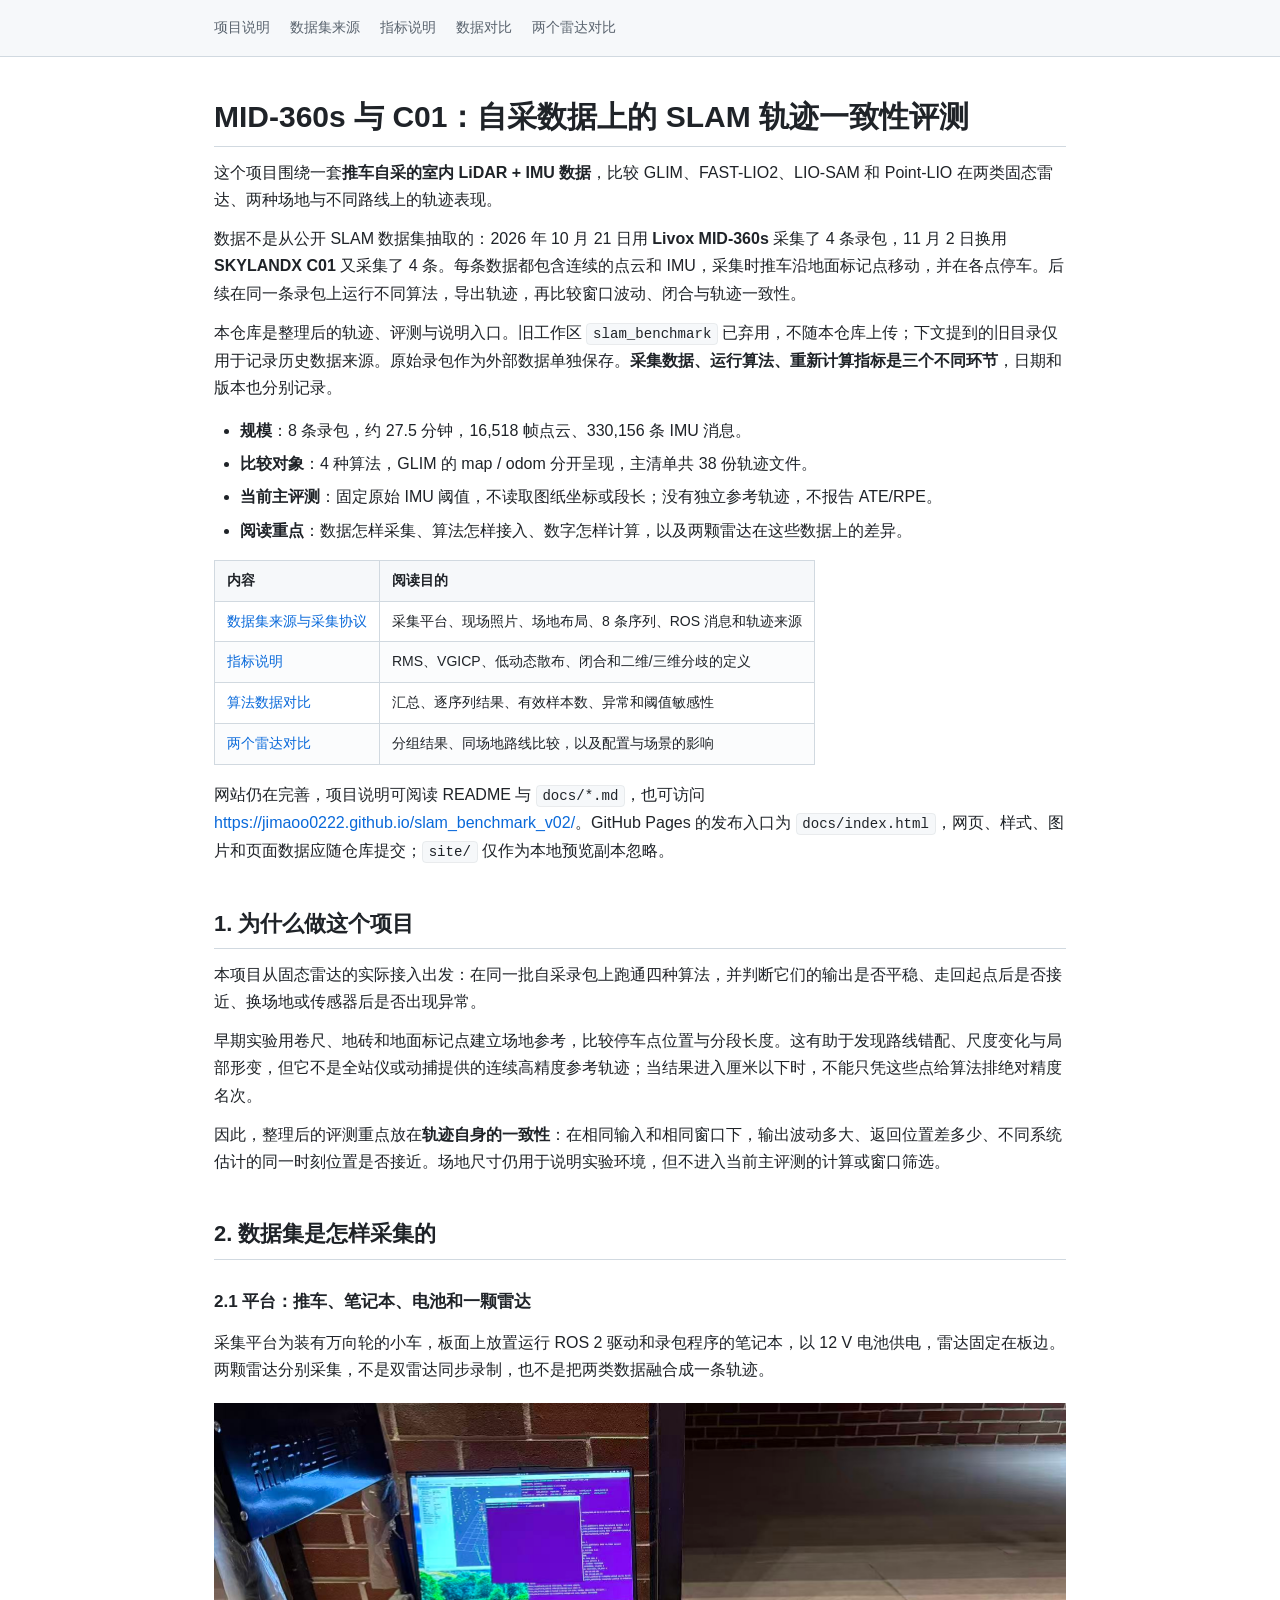
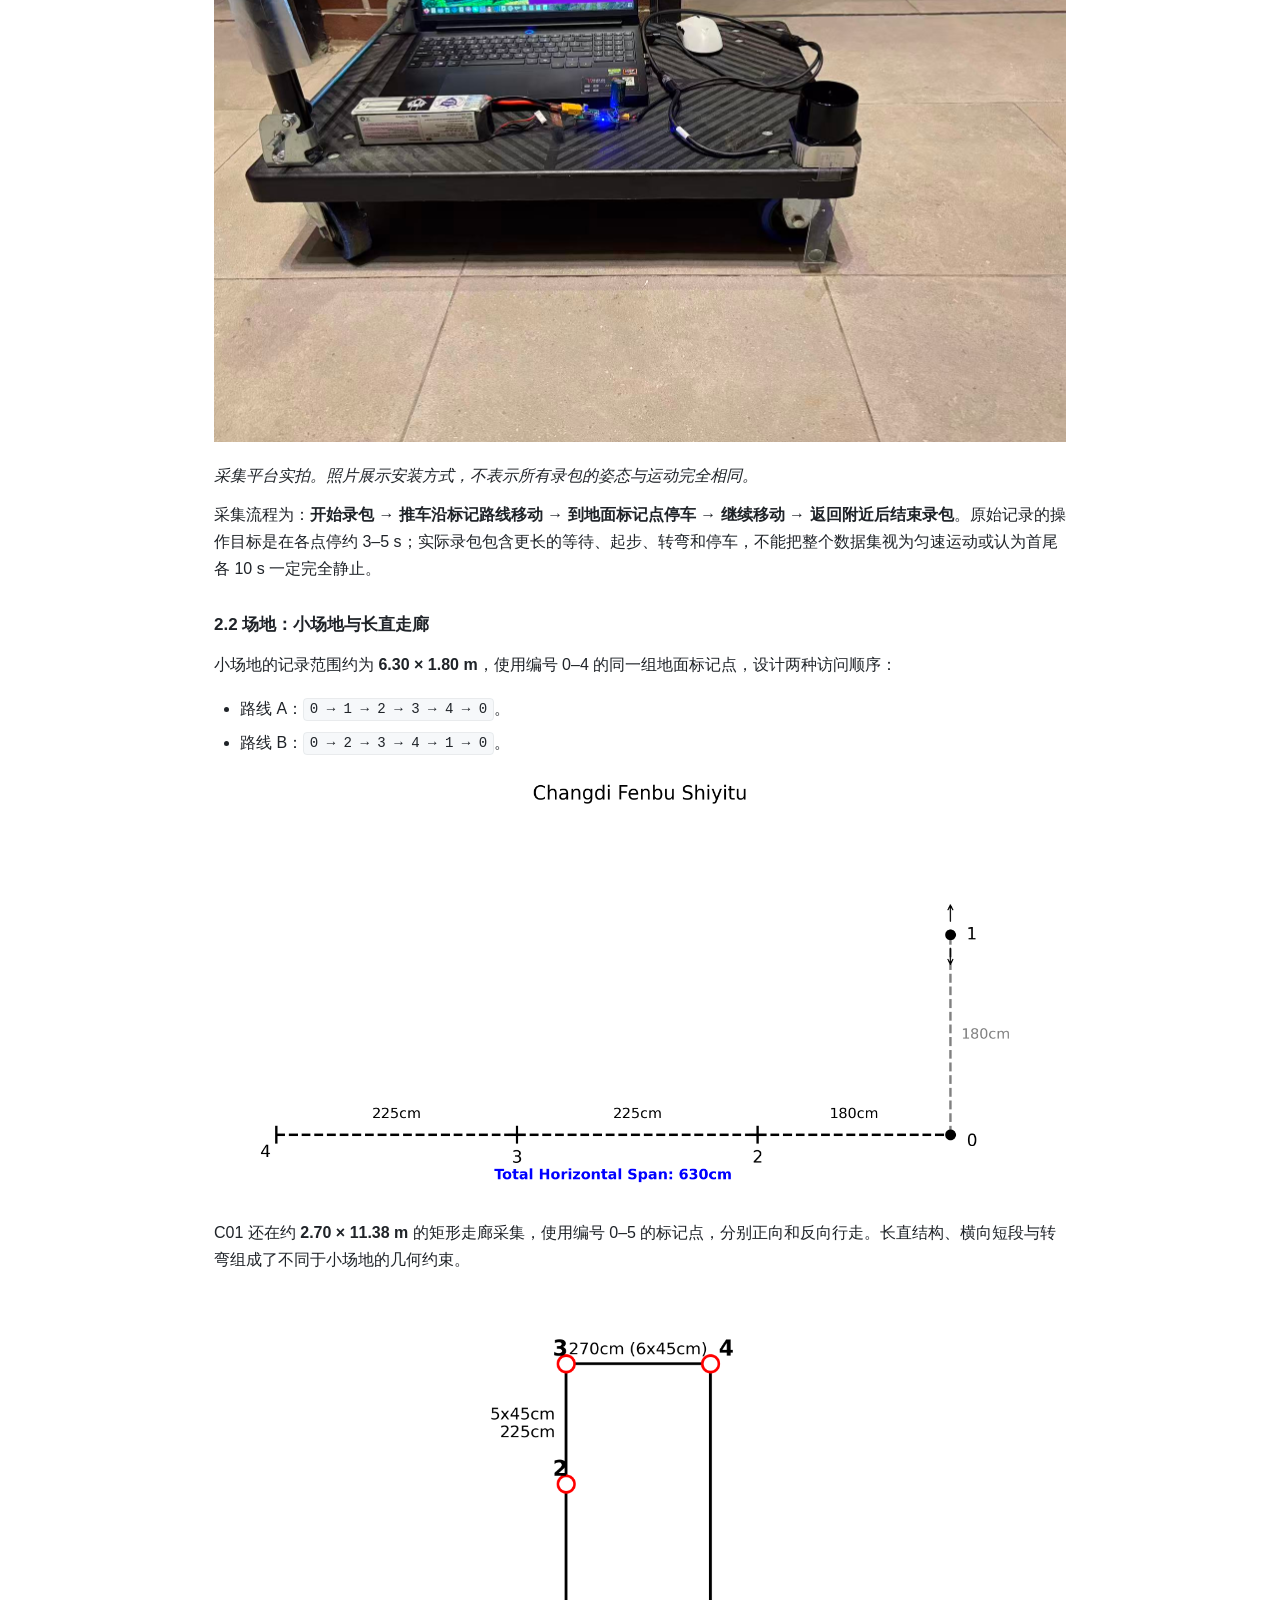
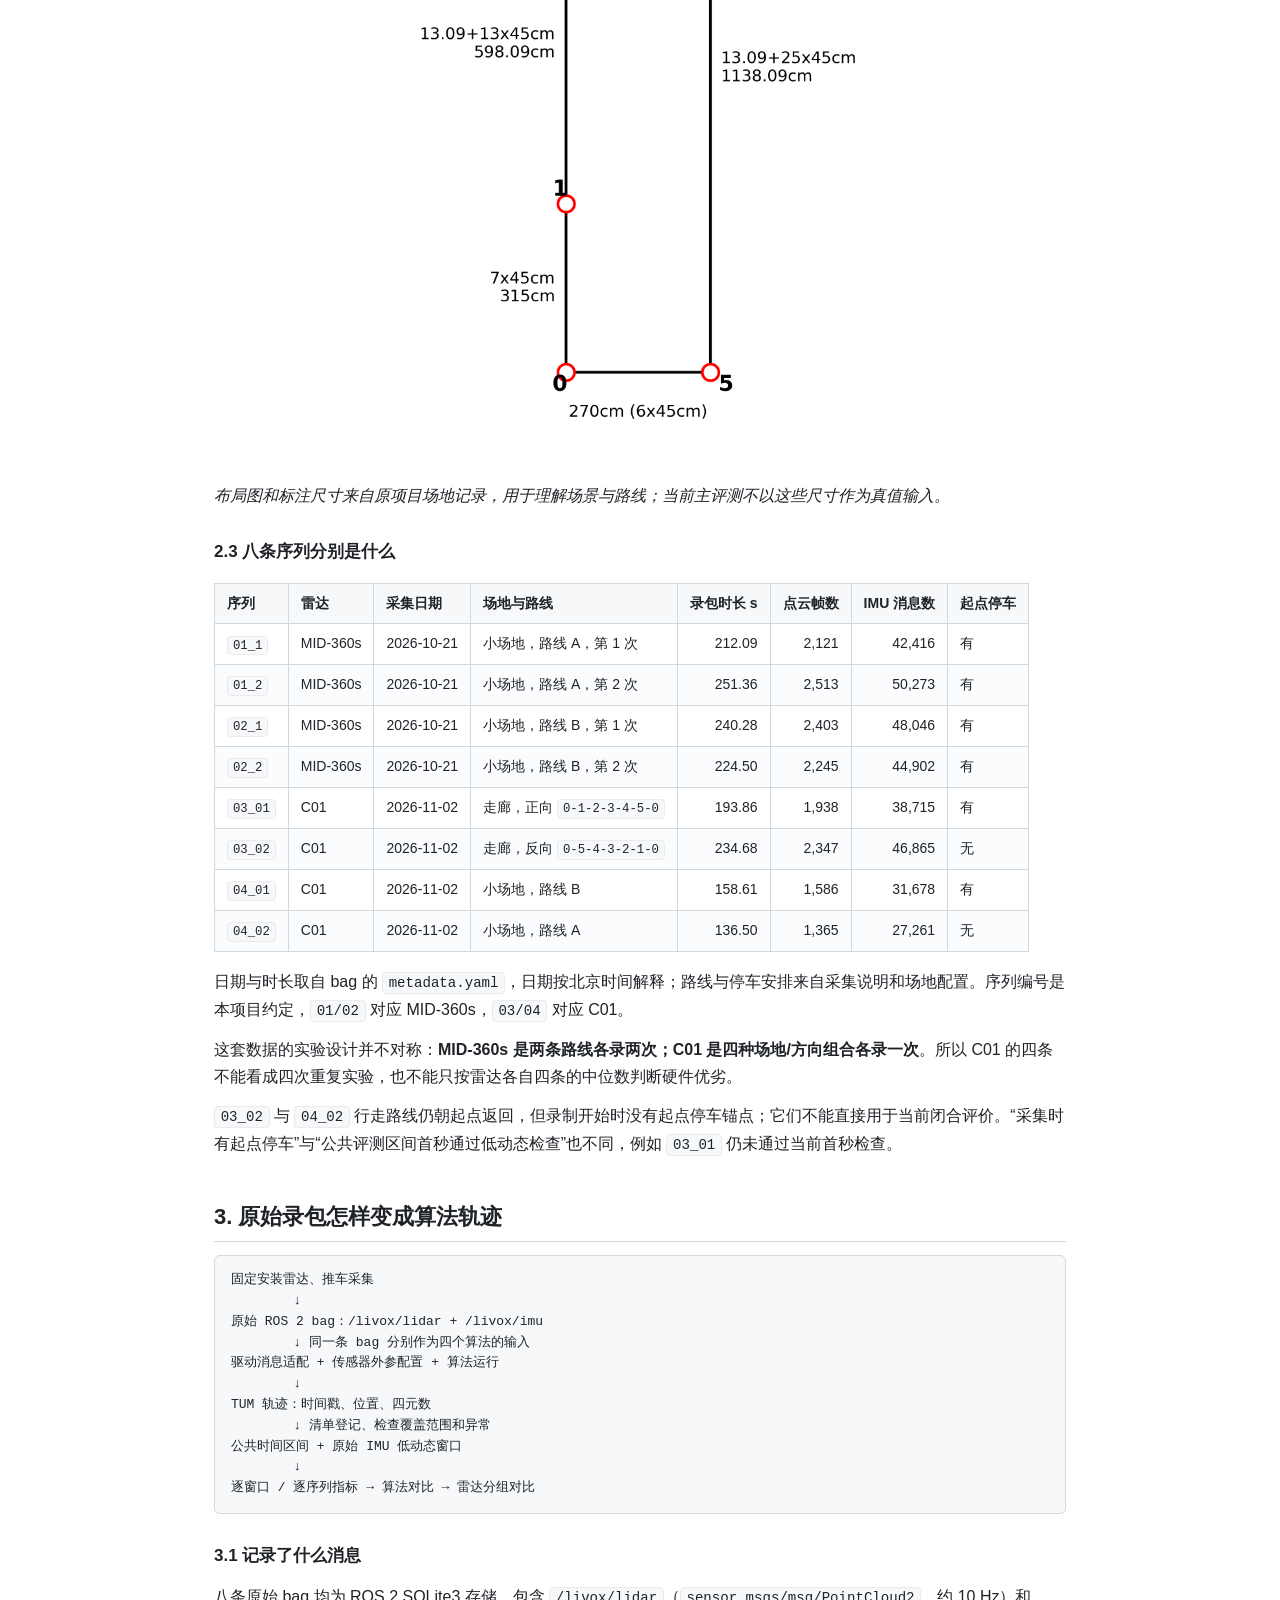
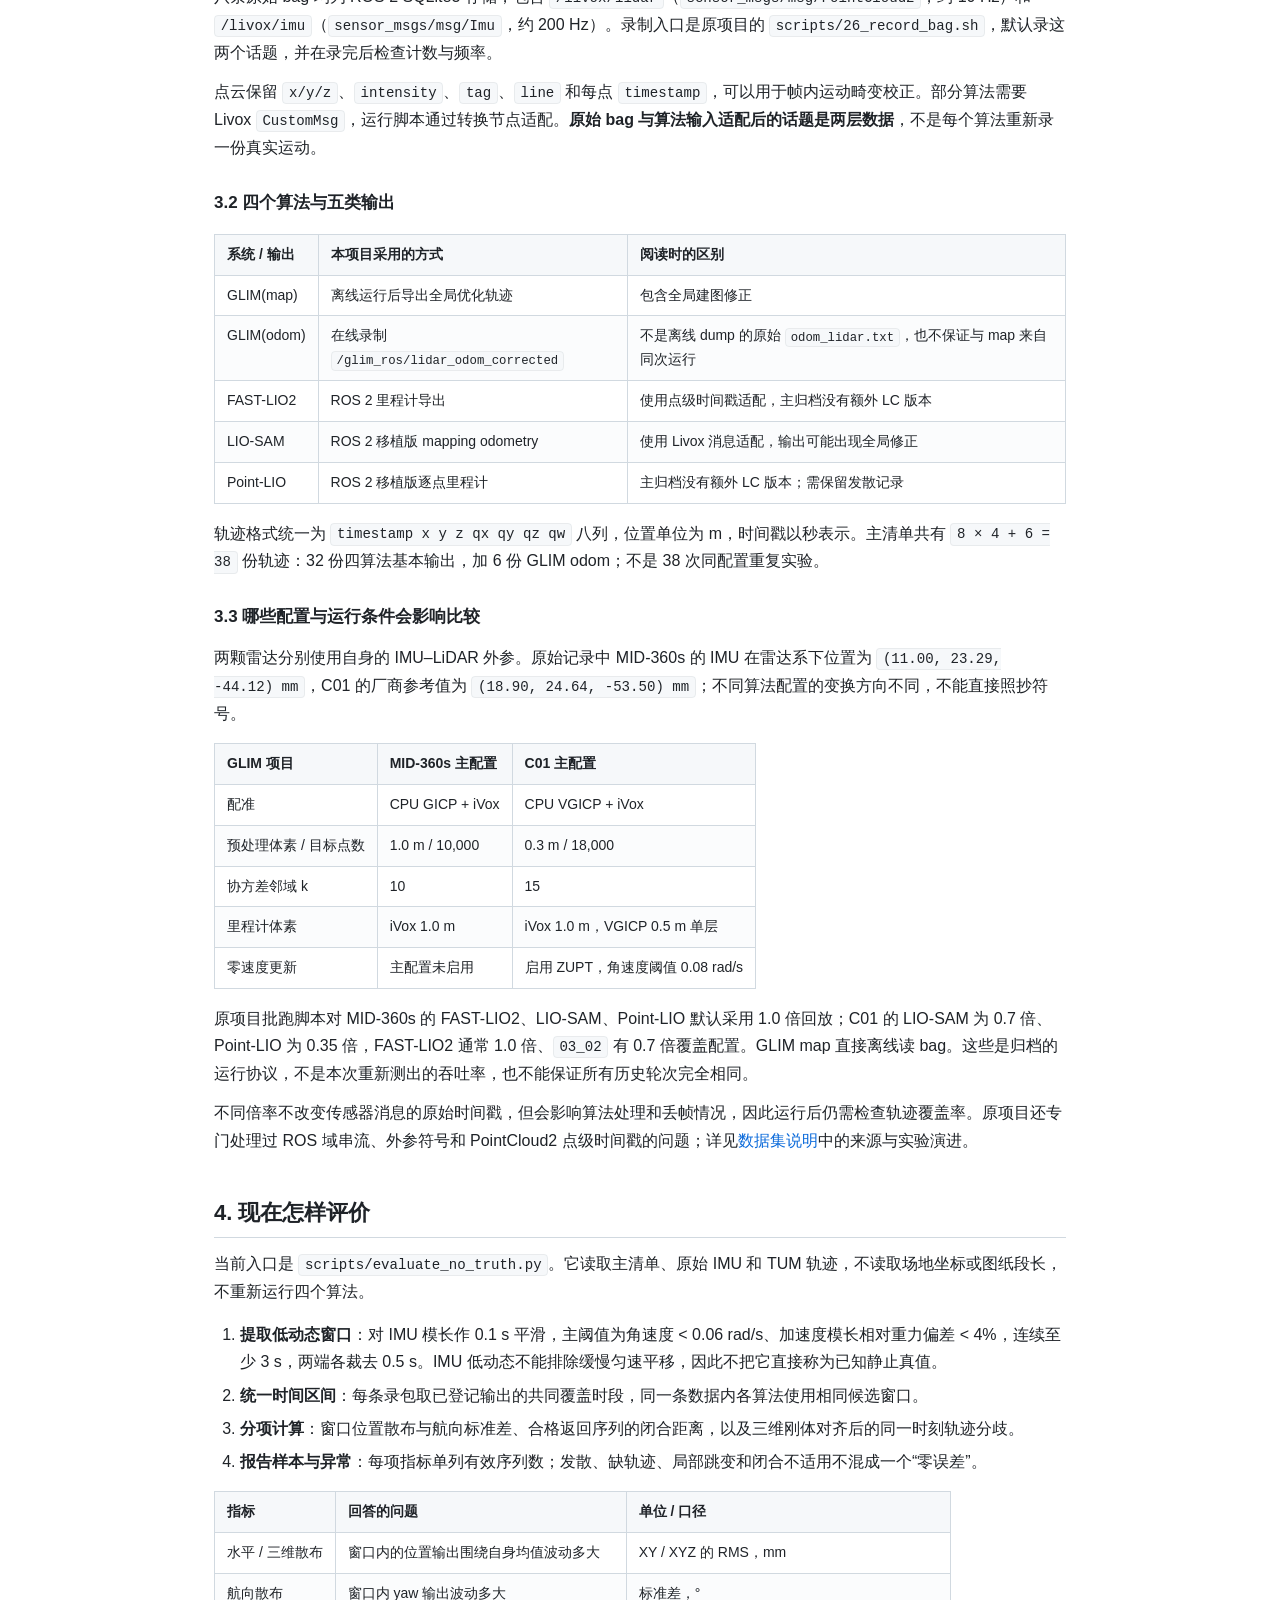
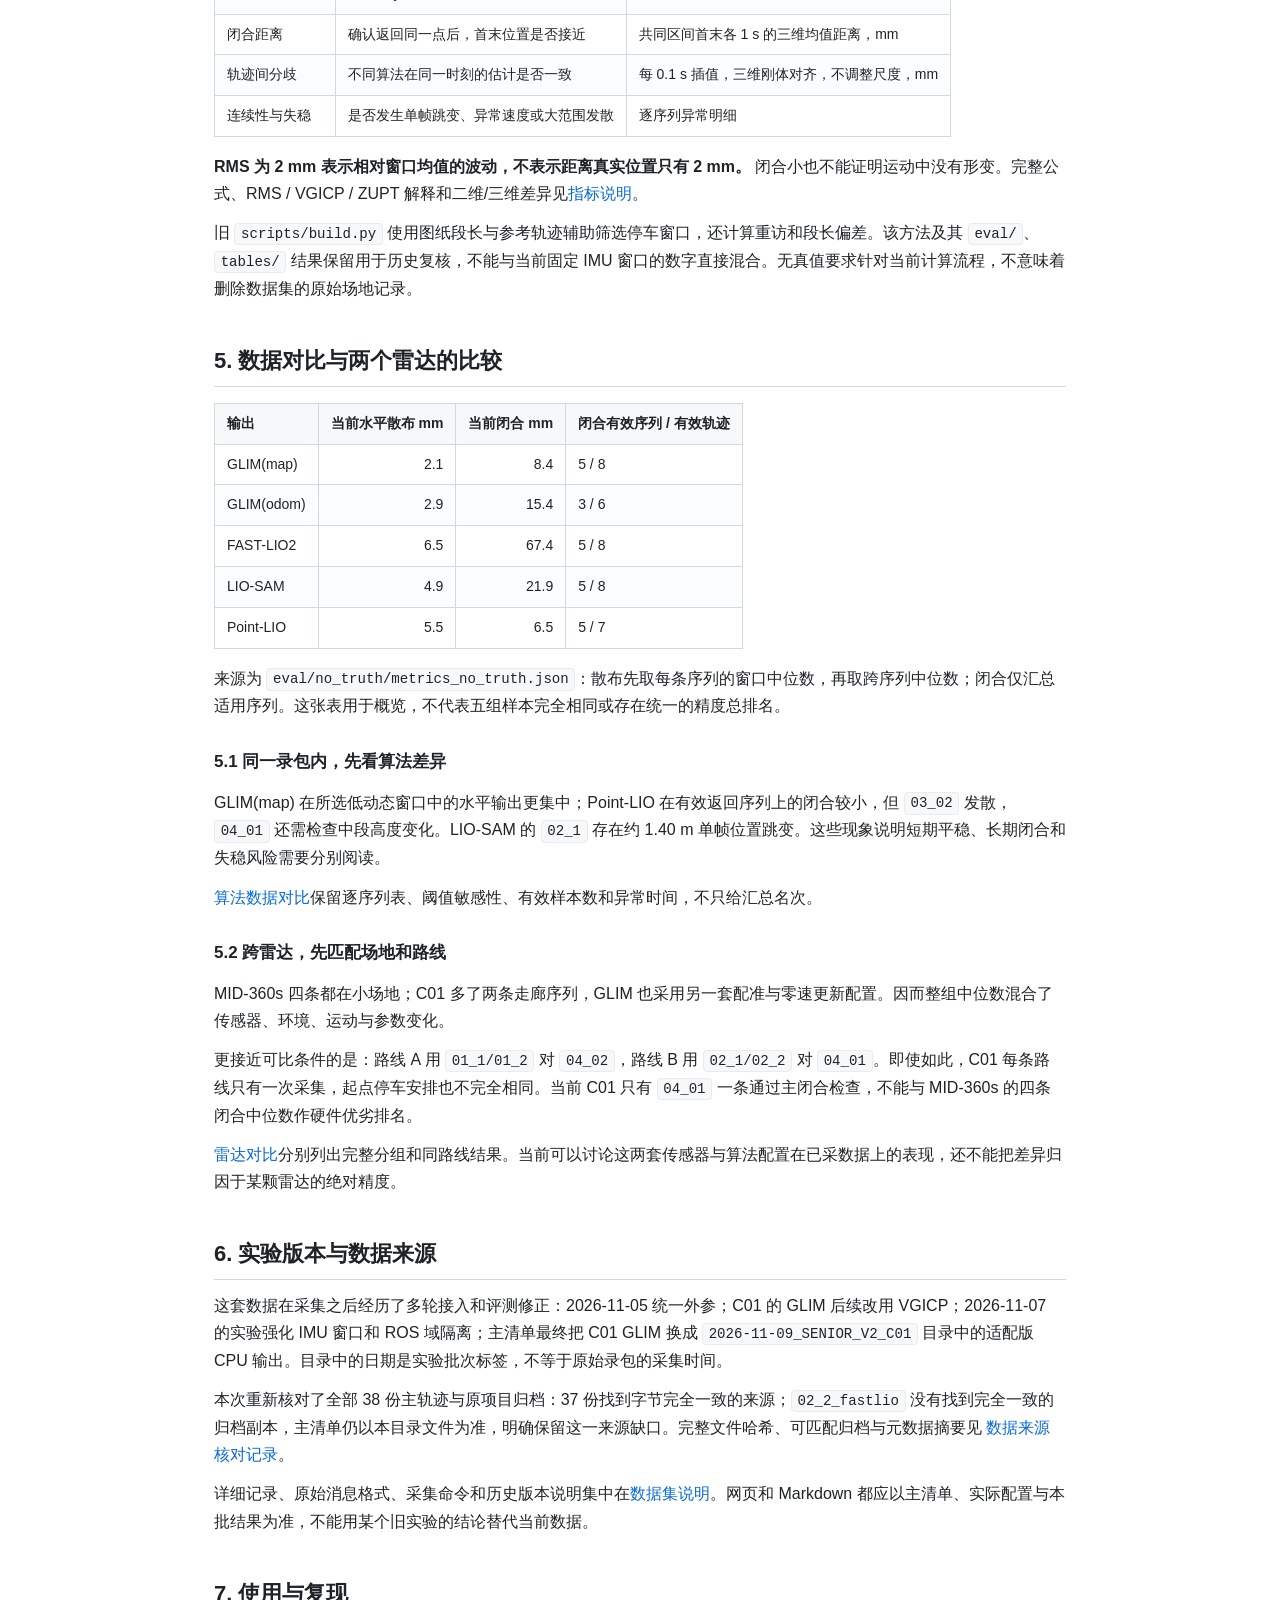
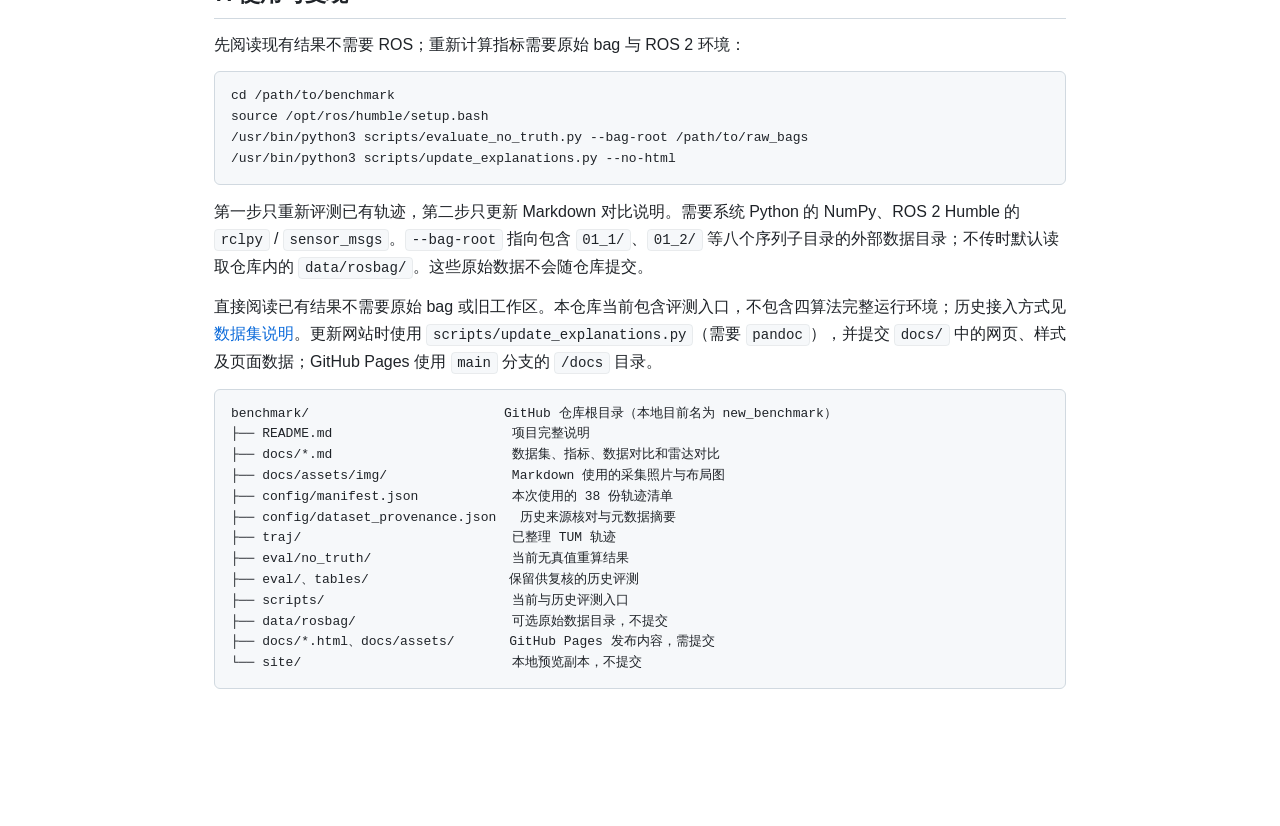
<file: docs/index.html>
<!DOCTYPE html>
<html lang="zh-CN"><head><meta charset="utf-8"><meta name="viewport" content="width=device-width,initial-scale=1"><title>MID-360s 与 C01：自采数据上的 SLAM 轨迹一致性评测</title><link rel="stylesheet" href="assets/site.css"></head><body><header class="top"><div class="wrap"><nav><a href="index.html">项目说明</a> <a href="数据集说明.html">数据集来源</a> <a href="指标说明.html">指标说明</a> <a href="数据对比.html">数据对比</a> <a href="雷达对比.html">两个雷达对比</a></nav></div></header><main class="wrap"><h1 id="mid-360s-与-c01自采数据上的-slam-轨迹一致性评测">MID-360s 与 C01：自采数据上的 SLAM 轨迹一致性评测</h1><p>这个项目围绕一套<strong>推车自采的室内 LiDAR + IMU 数据</strong>，比较 GLIM、FAST-LIO2、LIO-SAM 和 Point-LIO 在两类固态雷达、两种场地与不同路线上的轨迹表现。</p><p>数据不是从公开 SLAM 数据集抽取的：2026 年 10 月 21 日用 <strong>Livox MID-360s</strong> 采集了 4 条录包，11 月 2 日换用 <strong>SKYLANDX C01</strong> 又采集了 4 条。每条数据都包含连续的点云和 IMU，采集时推车沿地面标记点移动，并在各点停车。后续在同一条录包上运行不同算法，导出轨迹，再比较窗口波动、闭合与轨迹一致性。</p><p>本仓库是整理后的轨迹、评测与说明入口。旧工作区 <code>slam_benchmark</code> 已弃用，不随本仓库上传；下文提到的旧目录仅用于记录历史数据来源。原始录包作为外部数据单独保存。<strong>采集数据、运行算法、重新计算指标是三个不同环节</strong>，日期和版本也分别记录。</p><ul><li><strong>规模</strong>：8 条录包，约 27.5 分钟，16,518 帧点云、330,156 条 IMU 消息。</li><li><strong>比较对象</strong>：4 种算法，GLIM 的 map / odom 分开呈现，主清单共 38 份轨迹文件。</li><li><strong>当前主评测</strong>：固定原始 IMU 阈值，不读取图纸坐标或段长；没有独立参考轨迹，不报告 ATE/RPE。</li><li><strong>阅读重点</strong>：数据怎样采集、算法怎样接入、数字怎样计算，以及两颗雷达在这些数据上的差异。</li></ul><table><thead><tr class="header"><th>内容</th><th>阅读目的</th></tr></thead><tbody><tr class="odd"><td><a href="数据集说明.html">数据集来源与采集协议</a></td><td>采集平台、现场照片、场地布局、8 条序列、ROS 消息和轨迹来源</td></tr><tr class="even"><td><a href="指标说明.html">指标说明</a></td><td>RMS、VGICP、低动态散布、闭合和二维/三维分歧的定义</td></tr><tr class="odd"><td><a href="数据对比.html">算法数据对比</a></td><td>汇总、逐序列结果、有效样本数、异常和阈值敏感性</td></tr><tr class="even"><td><a href="雷达对比.html">两个雷达对比</a></td><td>分组结果、同场地路线比较，以及配置与场景的影响</td></tr></tbody></table><p>网站仍在完善，项目说明可阅读 README 与 <code>docs/*.md</code>，也可访问 <a href="https://jimaoo0222.github.io/slam_benchmark_v02/">https://jimaoo0222.github.io/slam_benchmark_v02/</a>。GitHub Pages 的发布入口为 <code>docs/index.html</code>，网页、样式、图片和页面数据应随仓库提交；<code>site/</code> 仅作为本地预览副本忽略。</p><h2 id="1-为什么做这个项目">1. 为什么做这个项目</h2><p>本项目从固态雷达的实际接入出发：在同一批自采录包上跑通四种算法，并判断它们的输出是否平稳、走回起点后是否接近、换场地或传感器后是否出现异常。</p><p>早期实验用卷尺、地砖和地面标记点建立场地参考，比较停车点位置与分段长度。这有助于发现路线错配、尺度变化与局部形变，但它不是全站仪或动捕提供的连续高精度参考轨迹；当结果进入厘米以下时，不能只凭这些点给算法排绝对精度名次。</p><p>因此，整理后的评测重点放在<strong>轨迹自身的一致性</strong>：在相同输入和相同窗口下，输出波动多大、返回位置差多少、不同系统估计的同一时刻位置是否接近。场地尺寸仍用于说明实验环境，但不进入当前主评测的计算或窗口筛选。</p><h2 id="2-数据集是怎样采集的">2. 数据集是怎样采集的</h2><h3 id="21-平台推车笔记本电池和一颗雷达">2.1 平台：推车、笔记本、电池和一颗雷达</h3><p>采集平台为装有万向轮的小车，板面上放置运行 ROS 2 驱动和录包程序的笔记本，以 12 V 电池供电，雷达固定在板边。两颗雷达分别采集，不是双雷达同步录制，也不是把两类数据融合成一条轨迹。</p><p><img src="assets/img/car_lidar.jpg" alt="采集平台：推车上的笔记本、电池与雷达" /></p><p><em>采集平台实拍。照片展示安装方式，不表示所有录包的姿态与运动完全相同。</em></p><p>采集流程为：<strong>开始录包 → 推车沿标记路线移动 → 到地面标记点停车 → 继续移动 → 返回附近后结束录包</strong>。原始记录的操作目标是在各点停约 3–5 s；实际录包包含更长的等待、起步、转弯和停车，不能把整个数据集视为匀速运动或认为首尾各 10 s 一定完全静止。</p><h3 id="22-场地小场地与长直走廊">2.2 场地：小场地与长直走廊</h3><p>小场地的记录范围约为 <strong>6.30 × 1.80 m</strong>，使用编号 0–4 的同一组地面标记点，设计两种访问顺序：</p><ul><li>路线 A：<code>0 → 1 → 2 → 3 → 4 → 0</code>。</li><li>路线 B：<code>0 → 2 → 3 → 4 → 1 → 0</code>。</li></ul><p><img src="assets/img/site_layout.png" alt="小场地的地面标记点布局" /></p><p>C01 还在约 <strong>2.70 × 11.38 m</strong> 的矩形走廊采集，使用编号 0–5 的标记点，分别正向和反向行走。长直结构、横向短段与转弯组成了不同于小场地的几何约束。</p><p><img src="assets/img/clean_path_plot.png" alt="走廊场地的标记点与路线示意" /></p><p><em>布局图和标注尺寸来自原项目场地记录，用于理解场景与路线；当前主评测不以这些尺寸作为真值输入。</em></p><h3 id="23-八条序列分别是什么">2.3 八条序列分别是什么</h3><table><thead><tr class="header"><th>序列</th><th>雷达</th><th>采集日期</th><th>场地与路线</th><th style="text-align: right;">录包时长 s</th><th style="text-align: right;">点云帧数</th><th style="text-align: right;">IMU 消息数</th><th>起点停车</th></tr></thead><tbody><tr class="odd"><td><code>01_1</code></td><td>MID-360s</td><td>2026-10-21</td><td>小场地，路线 A，第 1 次</td><td style="text-align: right;">212.09</td><td style="text-align: right;">2,121</td><td style="text-align: right;">42,416</td><td>有</td></tr><tr class="even"><td><code>01_2</code></td><td>MID-360s</td><td>2026-10-21</td><td>小场地，路线 A，第 2 次</td><td style="text-align: right;">251.36</td><td style="text-align: right;">2,513</td><td style="text-align: right;">50,273</td><td>有</td></tr><tr class="odd"><td><code>02_1</code></td><td>MID-360s</td><td>2026-10-21</td><td>小场地，路线 B，第 1 次</td><td style="text-align: right;">240.28</td><td style="text-align: right;">2,403</td><td style="text-align: right;">48,046</td><td>有</td></tr><tr class="even"><td><code>02_2</code></td><td>MID-360s</td><td>2026-10-21</td><td>小场地，路线 B，第 2 次</td><td style="text-align: right;">224.50</td><td style="text-align: right;">2,245</td><td style="text-align: right;">44,902</td><td>有</td></tr><tr class="odd"><td><code>03_01</code></td><td>C01</td><td>2026-11-02</td><td>走廊，正向 <code>0-1-2-3-4-5-0</code></td><td style="text-align: right;">193.86</td><td style="text-align: right;">1,938</td><td style="text-align: right;">38,715</td><td>有</td></tr><tr class="even"><td><code>03_02</code></td><td>C01</td><td>2026-11-02</td><td>走廊，反向 <code>0-5-4-3-2-1-0</code></td><td style="text-align: right;">234.68</td><td style="text-align: right;">2,347</td><td style="text-align: right;">46,865</td><td>无</td></tr><tr class="odd"><td><code>04_01</code></td><td>C01</td><td>2026-11-02</td><td>小场地，路线 B</td><td style="text-align: right;">158.61</td><td style="text-align: right;">1,586</td><td style="text-align: right;">31,678</td><td>有</td></tr><tr class="even"><td><code>04_02</code></td><td>C01</td><td>2026-11-02</td><td>小场地，路线 A</td><td style="text-align: right;">136.50</td><td style="text-align: right;">1,365</td><td style="text-align: right;">27,261</td><td>无</td></tr></tbody></table><p>日期与时长取自 bag 的 <code>metadata.yaml</code>，日期按北京时间解释；路线与停车安排来自采集说明和场地配置。序列编号是本项目约定，<code>01/02</code> 对应 MID-360s，<code>03/04</code> 对应 C01。</p><p>这套数据的实验设计并不对称：<strong>MID-360s 是两条路线各录两次；C01 是四种场地/方向组合各录一次</strong>。所以 C01 的四条不能看成四次重复实验，也不能只按雷达各自四条的中位数判断硬件优劣。</p><p><code>03_02</code> 与 <code>04_02</code> 行走路线仍朝起点返回，但录制开始时没有起点停车锚点；它们不能直接用于当前闭合评价。“采集时有起点停车”与“公共评测区间首秒通过低动态检查”也不同，例如 <code>03_01</code> 仍未通过当前首秒检查。</p><h2 id="3-原始录包怎样变成算法轨迹">3. 原始录包怎样变成算法轨迹</h2><pre class="text"><code>固定安装雷达、推车采集
        ↓
原始 ROS 2 bag：/livox/lidar + /livox/imu
        ↓ 同一条 bag 分别作为四个算法的输入
驱动消息适配 + 传感器外参配置 + 算法运行
        ↓
TUM 轨迹：时间戳、位置、四元数
        ↓ 清单登记、检查覆盖范围和异常
公共时间区间 + 原始 IMU 低动态窗口
        ↓
逐窗口 / 逐序列指标 → 算法对比 → 雷达分组对比</code></pre><h3 id="31-记录了什么消息">3.1 记录了什么消息</h3><p>八条原始 bag 均为 ROS 2 SQLite3 存储，包含 <code>/livox/lidar</code>（<code>sensor_msgs/msg/PointCloud2</code>，约 10 Hz）和 <code>/livox/imu</code>（<code>sensor_msgs/msg/Imu</code>，约 200 Hz）。录制入口是原项目的 <code>scripts/26_record_bag.sh</code>，默认录这两个话题，并在录完后检查计数与频率。</p><p>点云保留 <code>x/y/z</code>、<code>intensity</code>、<code>tag</code>、<code>line</code> 和每点 <code>timestamp</code>，可以用于帧内运动畸变校正。部分算法需要 Livox <code>CustomMsg</code>，运行脚本通过转换节点适配。<strong>原始 bag 与算法输入适配后的话题是两层数据</strong>，不是每个算法重新录一份真实运动。</p><h3 id="32-四个算法与五类输出">3.2 四个算法与五类输出</h3><table><thead><tr class="header"><th>系统 / 输出</th><th>本项目采用的方式</th><th>阅读时的区别</th></tr></thead><tbody><tr class="odd"><td>GLIM(map)</td><td>离线运行后导出全局优化轨迹</td><td>包含全局建图修正</td></tr><tr class="even"><td>GLIM(odom)</td><td>在线录制 <code>/glim_ros/lidar_odom_corrected</code></td><td>不是离线 dump 的原始 <code>odom_lidar.txt</code>，也不保证与 map 来自同次运行</td></tr><tr class="odd"><td>FAST-LIO2</td><td>ROS 2 里程计导出</td><td>使用点级时间戳适配，主归档没有额外 LC 版本</td></tr><tr class="even"><td>LIO-SAM</td><td>ROS 2 移植版 mapping odometry</td><td>使用 Livox 消息适配，输出可能出现全局修正</td></tr><tr class="odd"><td>Point-LIO</td><td>ROS 2 移植版逐点里程计</td><td>主归档没有额外 LC 版本；需保留发散记录</td></tr></tbody></table><p>轨迹格式统一为 <code>timestamp x y z qx qy qz qw</code> 八列，位置单位为 m，时间戳以秒表示。主清单共有 <code>8 × 4 + 6 = 38</code> 份轨迹：32 份四算法基本输出，加 6 份 GLIM odom；不是 38 次同配置重复实验。</p><h3 id="33-哪些配置与运行条件会影响比较">3.3 哪些配置与运行条件会影响比较</h3><p>两颗雷达分别使用自身的 IMU–LiDAR 外参。原始记录中 MID-360s 的 IMU 在雷达系下位置为 <code>(11.00, 23.29, -44.12) mm</code>，C01 的厂商参考值为 <code>(18.90, 24.64, -53.50) mm</code>；不同算法配置的变换方向不同，不能直接照抄符号。</p><table><thead><tr class="header"><th>GLIM 项目</th><th>MID-360s 主配置</th><th>C01 主配置</th></tr></thead><tbody><tr class="odd"><td>配准</td><td>CPU GICP + iVox</td><td>CPU VGICP + iVox</td></tr><tr class="even"><td>预处理体素 / 目标点数</td><td>1.0 m / 10,000</td><td>0.3 m / 18,000</td></tr><tr class="odd"><td>协方差邻域 k</td><td>10</td><td>15</td></tr><tr class="even"><td>里程计体素</td><td>iVox 1.0 m</td><td>iVox 1.0 m，VGICP 0.5 m 单层</td></tr><tr class="odd"><td>零速度更新</td><td>主配置未启用</td><td>启用 ZUPT，角速度阈值 0.08 rad/s</td></tr></tbody></table><p>原项目批跑脚本对 MID-360s 的 FAST-LIO2、LIO-SAM、Point-LIO 默认采用 1.0 倍回放；C01 的 LIO-SAM 为 0.7 倍、Point-LIO 为 0.35 倍，FAST-LIO2 通常 1.0 倍、<code>03_02</code> 有 0.7 倍覆盖配置。GLIM map 直接离线读 bag。这些是归档的运行协议，不是本次重新测出的吞吐率，也不能保证所有历史轮次完全相同。</p><p>不同倍率不改变传感器消息的原始时间戳，但会影响算法处理和丢帧情况，因此运行后仍需检查轨迹覆盖率。原项目还专门处理过 ROS 域串流、外参符号和 PointCloud2 点级时间戳的问题；详见<a href="数据集说明.html">数据集说明</a>中的来源与实验演进。</p><h2 id="4-现在怎样评价">4. 现在怎样评价</h2><p>当前入口是 <code>scripts/evaluate_no_truth.py</code>。它读取主清单、原始 IMU 和 TUM 轨迹，不读取场地坐标或图纸段长，不重新运行四个算法。</p><ol type="1"><li><strong>提取低动态窗口</strong>：对 IMU 模长作 0.1 s 平滑，主阈值为角速度 &lt; 0.06 rad/s、加速度模长相对重力偏差 &lt; 4%，连续至少 3 s，两端各裁去 0.5 s。IMU 低动态不能排除缓慢匀速平移，因此不把它直接称为已知静止真值。</li><li><strong>统一时间区间</strong>：每条录包取已登记输出的共同覆盖时段，同一条数据内各算法使用相同候选窗口。</li><li><strong>分项计算</strong>：窗口位置散布与航向标准差、合格返回序列的闭合距离，以及三维刚体对齐后的同一时刻轨迹分歧。</li><li><strong>报告样本与异常</strong>：每项指标单列有效序列数；发散、缺轨迹、局部跳变和闭合不适用不混成一个“零误差”。</li></ol><table><thead><tr class="header"><th>指标</th><th>回答的问题</th><th>单位 / 口径</th></tr></thead><tbody><tr class="odd"><td>水平 / 三维散布</td><td>窗口内的位置输出围绕自身均值波动多大</td><td>XY / XYZ 的 RMS，mm</td></tr><tr class="even"><td>航向散布</td><td>窗口内 yaw 输出波动多大</td><td>标准差，°</td></tr><tr class="odd"><td>闭合距离</td><td>确认返回同一点后，首末位置是否接近</td><td>共同区间首末各 1 s 的三维均值距离，mm</td></tr><tr class="even"><td>轨迹间分歧</td><td>不同算法在同一时刻的估计是否一致</td><td>每 0.1 s 插值，三维刚体对齐，不调整尺度，mm</td></tr><tr class="odd"><td>连续性与失稳</td><td>是否发生单帧跳变、异常速度或大范围发散</td><td>逐序列异常明细</td></tr></tbody></table><p><strong>RMS 为 2 mm 表示相对窗口均值的波动，不表示距离真实位置只有 2 mm。</strong> 闭合小也不能证明运动中没有形变。完整公式、RMS / VGICP / ZUPT 解释和二维/三维差异见<a href="指标说明.html">指标说明</a>。</p><p>旧 <code>scripts/build.py</code> 使用图纸段长与参考轨迹辅助筛选停车窗口，还计算重访和段长偏差。该方法及其 <code>eval/</code>、<code>tables/</code> 结果保留用于历史复核，不能与当前固定 IMU 窗口的数字直接混合。无真值要求针对当前计算流程，不意味着删除数据集的原始场地记录。</p><h2 id="5-数据对比与两个雷达的比较">5. 数据对比与两个雷达的比较</h2><table><thead><tr class="header"><th>输出</th><th style="text-align: right;">当前水平散布 mm</th><th style="text-align: right;">当前闭合 mm</th><th>闭合有效序列 / 有效轨迹</th></tr></thead><tbody><tr class="odd"><td>GLIM(map)</td><td style="text-align: right;">2.1</td><td style="text-align: right;">8.4</td><td>5 / 8</td></tr><tr class="even"><td>GLIM(odom)</td><td style="text-align: right;">2.9</td><td style="text-align: right;">15.4</td><td>3 / 6</td></tr><tr class="odd"><td>FAST-LIO2</td><td style="text-align: right;">6.5</td><td style="text-align: right;">67.4</td><td>5 / 8</td></tr><tr class="even"><td>LIO-SAM</td><td style="text-align: right;">4.9</td><td style="text-align: right;">21.9</td><td>5 / 8</td></tr><tr class="odd"><td>Point-LIO</td><td style="text-align: right;">5.5</td><td style="text-align: right;">6.5</td><td>5 / 7</td></tr></tbody></table><p>来源为 <code>eval/no_truth/metrics_no_truth.json</code>：散布先取每条序列的窗口中位数，再取跨序列中位数；闭合仅汇总适用序列。这张表用于概览，不代表五组样本完全相同或存在统一的精度总排名。</p><h3 id="51-同一录包内先看算法差异">5.1 同一录包内，先看算法差异</h3><p>GLIM(map) 在所选低动态窗口中的水平输出更集中；Point-LIO 在有效返回序列上的闭合较小，但 <code>03_02</code> 发散，<code>04_01</code> 还需检查中段高度变化。LIO-SAM 的 <code>02_1</code> 存在约 1.40 m 单帧位置跳变。这些现象说明短期平稳、长期闭合和失稳风险需要分别阅读。</p><p><a href="数据对比.html">算法数据对比</a>保留逐序列表、阈值敏感性、有效样本数和异常时间，不只给汇总名次。</p><h3 id="52-跨雷达先匹配场地和路线">5.2 跨雷达，先匹配场地和路线</h3><p>MID-360s 四条都在小场地；C01 多了两条走廊序列，GLIM 也采用另一套配准与零速更新配置。因而整组中位数混合了传感器、环境、运动与参数变化。</p><p>更接近可比条件的是：路线 A 用 <code>01_1/01_2</code> 对 <code>04_02</code>，路线 B 用 <code>02_1/02_2</code> 对 <code>04_01</code>。即使如此，C01 每条路线只有一次采集，起点停车安排也不完全相同。当前 C01 只有 <code>04_01</code> 一条通过主闭合检查，不能与 MID-360s 的四条闭合中位数作硬件优劣排名。</p><p><a href="雷达对比.html">雷达对比</a>分别列出完整分组和同路线结果。当前可以讨论这两套传感器与算法配置在已采数据上的表现，还不能把差异归因于某颗雷达的绝对精度。</p><h2 id="6-实验版本与数据来源">6. 实验版本与数据来源</h2><p>这套数据在采集之后经历了多轮接入和评测修正：2026-11-05 统一外参；C01 的 GLIM 后续改用 VGICP；2026-11-07 的实验强化 IMU 窗口和 ROS 域隔离；主清单最终把 C01 GLIM 换成 <code>2026-11-09_SENIOR_V2_C01</code> 目录中的适配版 CPU 输出。目录中的日期是实验批次标签，不等于原始录包的采集时间。</p><p>本次重新核对了全部 38 份主轨迹与原项目归档：37 份找到字节完全一致的来源；<code>02_2_fastlio</code> 没有找到完全一致的归档副本，主清单仍以本目录文件为准，明确保留这一来源缺口。完整文件哈希、可匹配归档与元数据摘要见 <a href="dataset_provenance.json">数据来源核对记录</a>。</p><p>详细记录、原始消息格式、采集命令和历史版本说明集中在<a href="数据集说明.html">数据集说明</a>。网页和 Markdown 都应以主清单、实际配置与本批结果为准，不能用某个旧实验的结论替代当前数据。</p><h2 id="7-使用与复现">7. 使用与复现</h2><p>先阅读现有结果不需要 ROS；重新计算指标需要原始 bag 与 ROS 2 环境：</p><div class="sourceCode" id="cb2"><pre class="sourceCode bash"><code class="sourceCode bash"><span id="cb2-1"><a href="#cb2-1" aria-hidden="true" tabindex="-1"></a><span class="bu">cd</span> /path/to/benchmark</span>
<span id="cb2-2"><a href="#cb2-2" aria-hidden="true" tabindex="-1"></a><span class="bu">source</span> /opt/ros/humble/setup.bash</span>
<span id="cb2-3"><a href="#cb2-3" aria-hidden="true" tabindex="-1"></a><span class="ex">/usr/bin/python3</span> scripts/evaluate_no_truth.py <span class="at">--bag-root</span> /path/to/raw_bags</span>
<span id="cb2-4"><a href="#cb2-4" aria-hidden="true" tabindex="-1"></a><span class="ex">/usr/bin/python3</span> scripts/update_explanations.py <span class="at">--no-html</span></span></code></pre></div><p>第一步只重新评测已有轨迹，第二步只更新 Markdown 对比说明。需要系统 Python 的 NumPy、ROS 2 Humble 的 <code>rclpy</code> / <code>sensor_msgs</code>。<code>--bag-root</code> 指向包含 <code>01_1/</code>、<code>01_2/</code> 等八个序列子目录的外部数据目录；不传时默认读取仓库内的 <code>data/rosbag/</code>。这些原始数据不会随仓库提交。</p><p>直接阅读已有结果不需要原始 bag 或旧工作区。本仓库当前包含评测入口，不包含四算法完整运行环境；历史接入方式见<a href="数据集说明.html">数据集说明</a>。更新网站时使用 <code>scripts/update_explanations.py</code>（需要 <code>pandoc</code>），并提交 <code>docs/</code> 中的网页、样式及页面数据；GitHub Pages 使用 <code>main</code> 分支的 <code>/docs</code> 目录。</p><pre class="text"><code>benchmark/                         GitHub 仓库根目录（本地目前名为 new_benchmark）
├── README.md                       项目完整说明
├── docs/*.md                       数据集、指标、数据对比和雷达对比
├── docs/assets/img/                Markdown 使用的采集照片与布局图
├── config/manifest.json            本次使用的 38 份轨迹清单
├── config/dataset_provenance.json   历史来源核对与元数据摘要
├── traj/                           已整理 TUM 轨迹
├── eval/no_truth/                  当前无真值重算结果
├── eval/、tables/                  保留供复核的历史评测
├── scripts/                        当前与历史评测入口
├── data/rosbag/                    可选原始数据目录，不提交
├── docs/*.html、docs/assets/       GitHub Pages 发布内容，需提交
└── site/                           本地预览副本，不提交</code></pre>
</main></body></html>
</file>
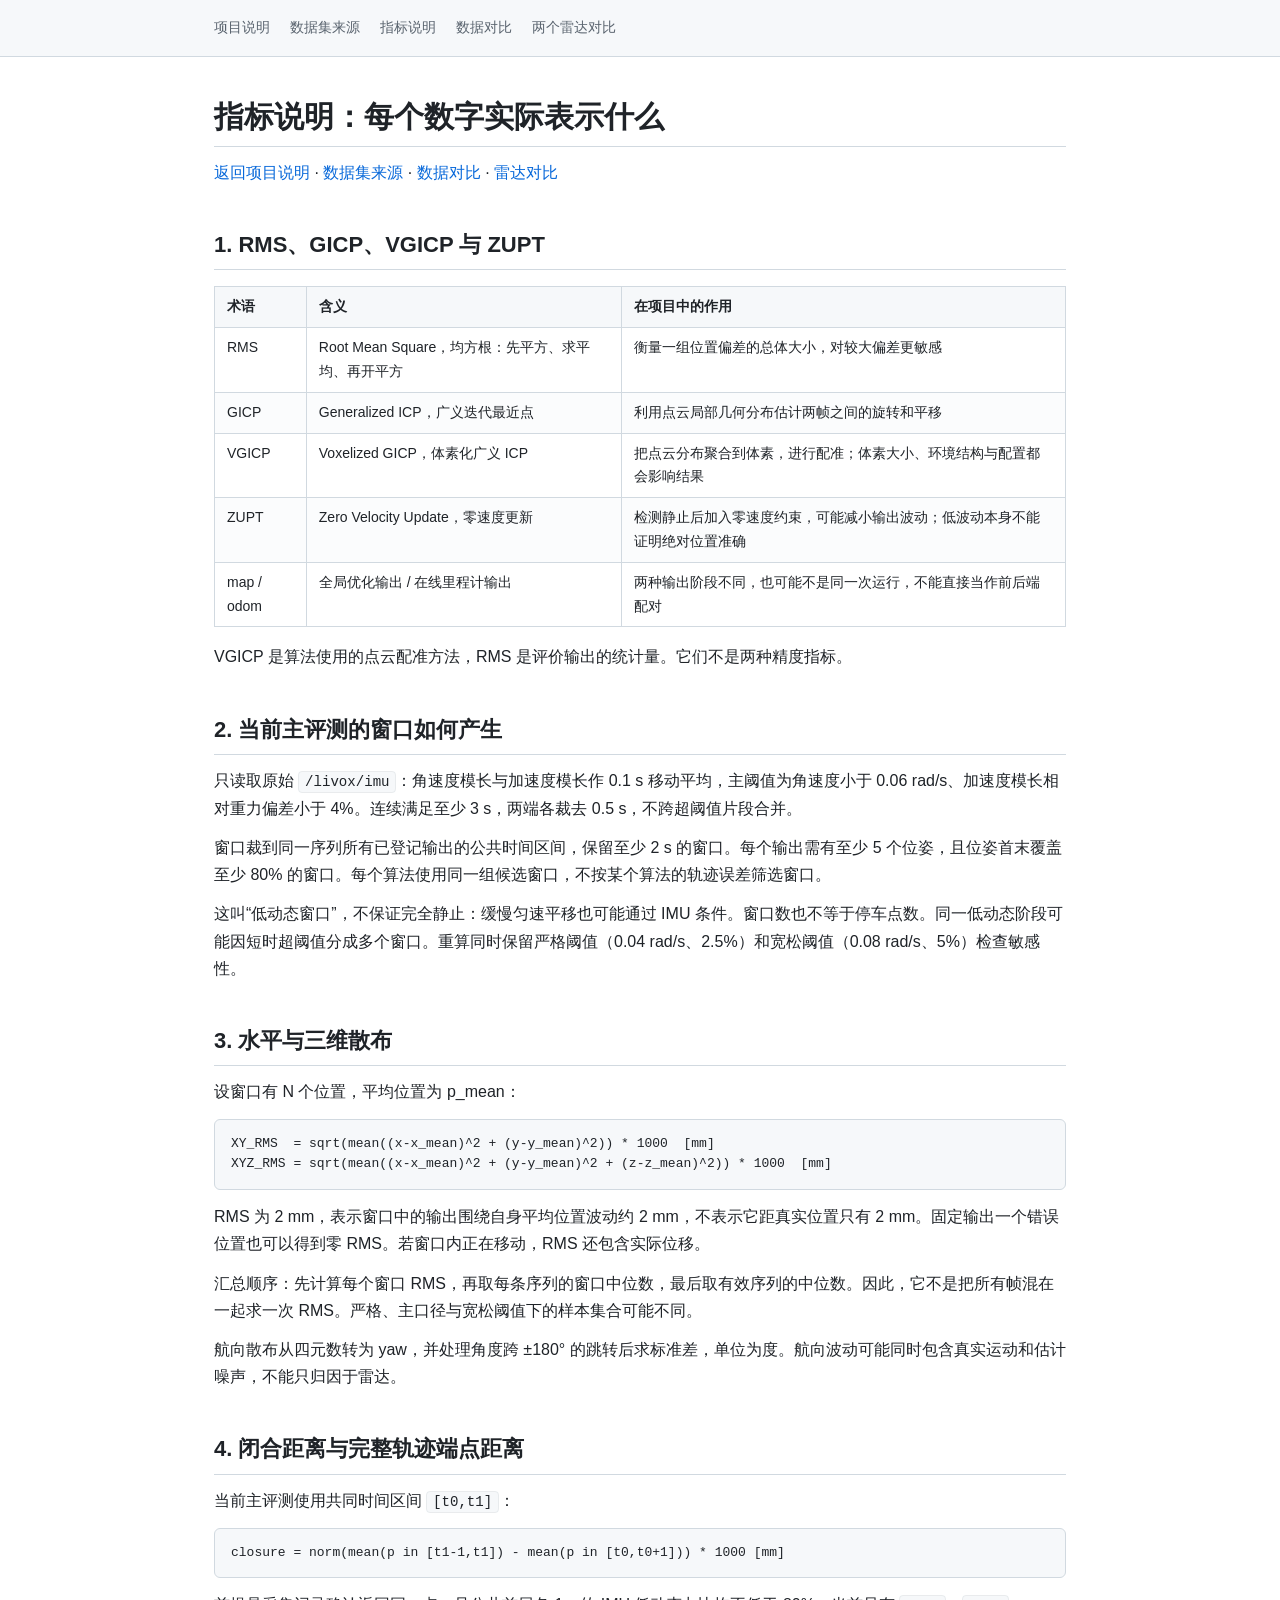
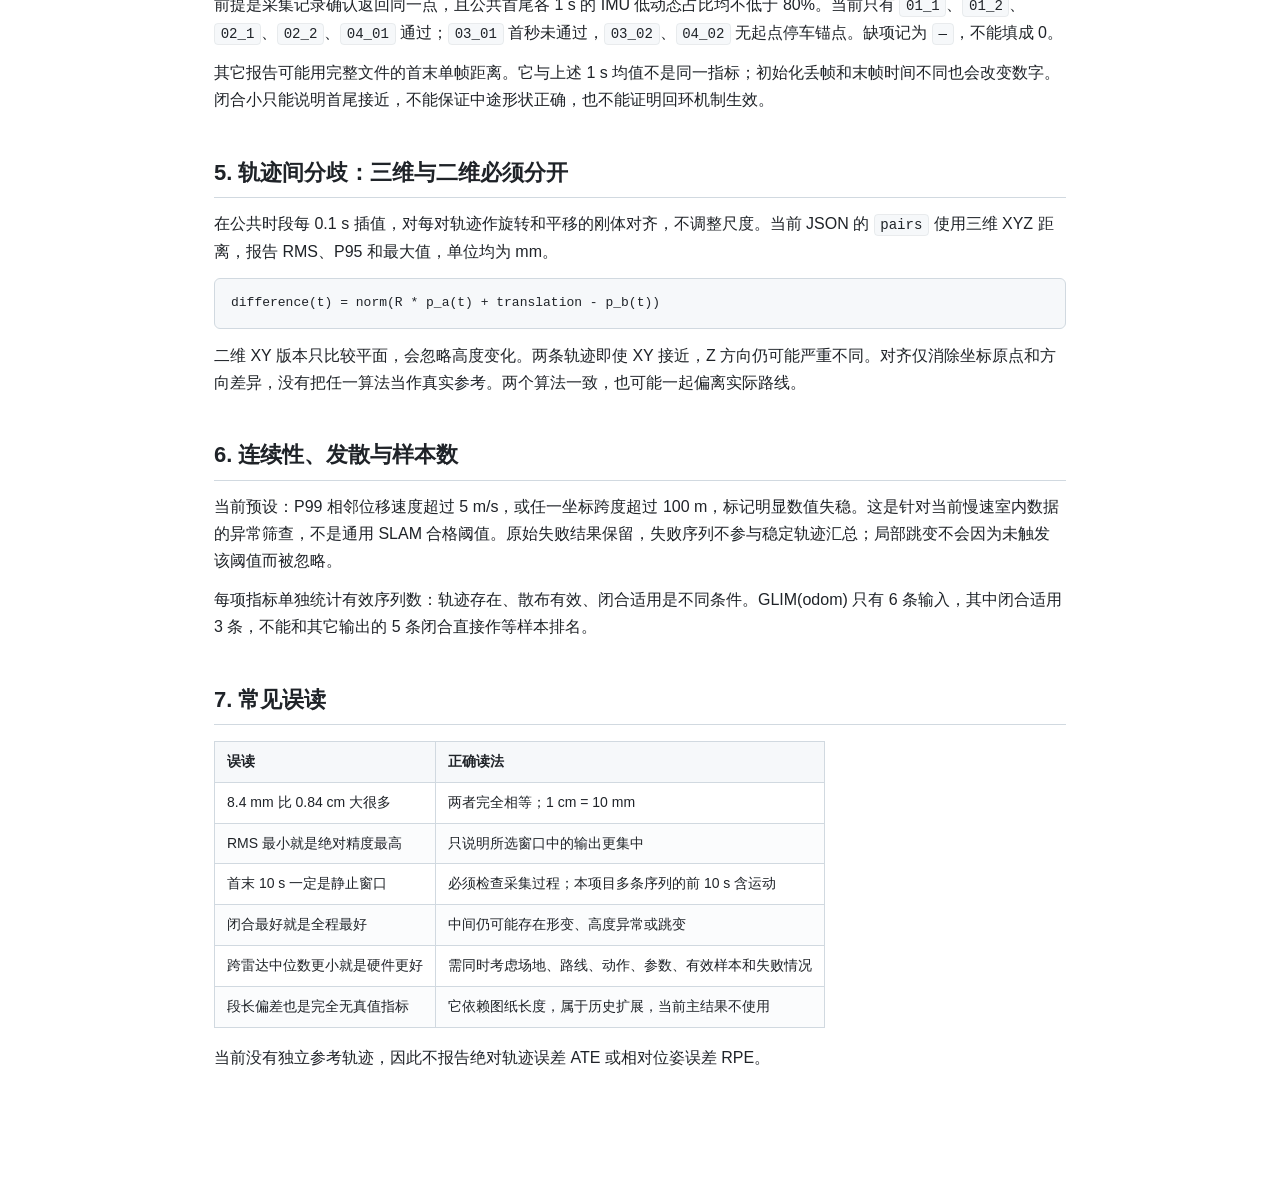
<file: docs/指标说明.html>
<!DOCTYPE html>
<html lang="zh-CN"><head><meta charset="utf-8"><meta name="viewport" content="width=device-width,initial-scale=1"><title>指标说明：每个数字实际表示什么</title><link rel="stylesheet" href="assets/site.css"></head><body><header class="top"><div class="wrap"><nav><a href="index.html">项目说明</a> <a href="数据集说明.html">数据集来源</a> <a href="指标说明.html">指标说明</a> <a href="数据对比.html">数据对比</a> <a href="雷达对比.html">两个雷达对比</a></nav></div></header><main class="wrap"><h1 id="指标说明每个数字实际表示什么">指标说明：每个数字实际表示什么</h1><p><a href="index.html">返回项目说明</a> · <a href="数据集说明.html">数据集来源</a> · <a href="数据对比.html">数据对比</a> · <a href="雷达对比.html">雷达对比</a></p><h2 id="1-rmsgicpvgicp-与-zupt">1. RMS、GICP、VGICP 与 ZUPT</h2><table><thead><tr class="header"><th>术语</th><th>含义</th><th>在项目中的作用</th></tr></thead><tbody><tr class="odd"><td>RMS</td><td>Root Mean Square，均方根：先平方、求平均、再开平方</td><td>衡量一组位置偏差的总体大小，对较大偏差更敏感</td></tr><tr class="even"><td>GICP</td><td>Generalized ICP，广义迭代最近点</td><td>利用点云局部几何分布估计两帧之间的旋转和平移</td></tr><tr class="odd"><td>VGICP</td><td>Voxelized GICP，体素化广义 ICP</td><td>把点云分布聚合到体素，进行配准；体素大小、环境结构与配置都会影响结果</td></tr><tr class="even"><td>ZUPT</td><td>Zero Velocity Update，零速度更新</td><td>检测静止后加入零速度约束，可能减小输出波动；低波动本身不能证明绝对位置准确</td></tr><tr class="odd"><td>map / odom</td><td>全局优化输出 / 在线里程计输出</td><td>两种输出阶段不同，也可能不是同一次运行，不能直接当作前后端配对</td></tr></tbody></table><p>VGICP 是算法使用的点云配准方法，RMS 是评价输出的统计量。它们不是两种精度指标。</p><h2 id="2-当前主评测的窗口如何产生">2. 当前主评测的窗口如何产生</h2><p>只读取原始 <code>/livox/imu</code>：角速度模长与加速度模长作 0.1 s 移动平均，主阈值为角速度小于 0.06 rad/s、加速度模长相对重力偏差小于 4%。连续满足至少 3 s，两端各裁去 0.5 s，不跨超阈值片段合并。</p><p>窗口裁到同一序列所有已登记输出的公共时间区间，保留至少 2 s 的窗口。每个输出需有至少 5 个位姿，且位姿首末覆盖至少 80% 的窗口。每个算法使用同一组候选窗口，不按某个算法的轨迹误差筛选窗口。</p><p>这叫“低动态窗口”，不保证完全静止：缓慢匀速平移也可能通过 IMU 条件。窗口数也不等于停车点数。同一低动态阶段可能因短时超阈值分成多个窗口。重算同时保留严格阈值（0.04 rad/s、2.5%）和宽松阈值（0.08 rad/s、5%）检查敏感性。</p><h2 id="3-水平与三维散布">3. 水平与三维散布</h2><p>设窗口有 N 个位置，平均位置为 p_mean：</p><pre class="text"><code>XY_RMS  = sqrt(mean((x-x_mean)^2 + (y-y_mean)^2)) * 1000  [mm]
XYZ_RMS = sqrt(mean((x-x_mean)^2 + (y-y_mean)^2 + (z-z_mean)^2)) * 1000  [mm]</code></pre><p>RMS 为 2 mm，表示窗口中的输出围绕自身平均位置波动约 2 mm，不表示它距真实位置只有 2 mm。固定输出一个错误位置也可以得到零 RMS。若窗口内正在移动，RMS 还包含实际位移。</p><p>汇总顺序：先计算每个窗口 RMS，再取每条序列的窗口中位数，最后取有效序列的中位数。因此，它不是把所有帧混在一起求一次 RMS。严格、主口径与宽松阈值下的样本集合可能不同。</p><p>航向散布从四元数转为 yaw，并处理角度跨 ±180° 的跳转后求标准差，单位为度。航向波动可能同时包含真实运动和估计噪声，不能只归因于雷达。</p><h2 id="4-闭合距离与完整轨迹端点距离">4. 闭合距离与完整轨迹端点距离</h2><p>当前主评测使用共同时间区间 <code>[t0,t1]</code>：</p><pre class="text"><code>closure = norm(mean(p in [t1-1,t1]) - mean(p in [t0,t0+1])) * 1000 [mm]</code></pre><p>前提是采集记录确认返回同一点，且公共首尾各 1 s 的 IMU 低动态占比均不低于 80%。当前只有 <code>01_1</code>、<code>01_2</code>、<code>02_1</code>、<code>02_2</code>、<code>04_01</code> 通过；<code>03_01</code> 首秒未通过，<code>03_02</code>、<code>04_02</code> 无起点停车锚点。缺项记为 <code>—</code>，不能填成 0。</p><p>其它报告可能用完整文件的首末单帧距离。它与上述 1 s 均值不是同一指标；初始化丢帧和末帧时间不同也会改变数字。闭合小只能说明首尾接近，不能保证中途形状正确，也不能证明回环机制生效。</p><h2 id="5-轨迹间分歧三维与二维必须分开">5. 轨迹间分歧：三维与二维必须分开</h2><p>在公共时段每 0.1 s 插值，对每对轨迹作旋转和平移的刚体对齐，不调整尺度。当前 JSON 的 <code>pairs</code> 使用三维 XYZ 距离，报告 RMS、P95 和最大值，单位均为 mm。</p><pre class="text"><code>difference(t) = norm(R * p_a(t) + translation - p_b(t))</code></pre><p>二维 XY 版本只比较平面，会忽略高度变化。两条轨迹即使 XY 接近，Z 方向仍可能严重不同。对齐仅消除坐标原点和方向差异，没有把任一算法当作真实参考。两个算法一致，也可能一起偏离实际路线。</p><h2 id="6-连续性发散与样本数">6. 连续性、发散与样本数</h2><p>当前预设：P99 相邻位移速度超过 5 m/s，或任一坐标跨度超过 100 m，标记明显数值失稳。这是针对当前慢速室内数据的异常筛查，不是通用 SLAM 合格阈值。原始失败结果保留，失败序列不参与稳定轨迹汇总；局部跳变不会因为未触发该阈值而被忽略。</p><p>每项指标单独统计有效序列数：轨迹存在、散布有效、闭合适用是不同条件。GLIM(odom) 只有 6 条输入，其中闭合适用 3 条，不能和其它输出的 5 条闭合直接作等样本排名。</p><h2 id="7-常见误读">7. 常见误读</h2><table><thead><tr class="header"><th>误读</th><th>正确读法</th></tr></thead><tbody><tr class="odd"><td>8.4 mm 比 0.84 cm 大很多</td><td>两者完全相等；1 cm = 10 mm</td></tr><tr class="even"><td>RMS 最小就是绝对精度最高</td><td>只说明所选窗口中的输出更集中</td></tr><tr class="odd"><td>首末 10 s 一定是静止窗口</td><td>必须检查采集过程；本项目多条序列的前 10 s 含运动</td></tr><tr class="even"><td>闭合最好就是全程最好</td><td>中间仍可能存在形变、高度异常或跳变</td></tr><tr class="odd"><td>跨雷达中位数更小就是硬件更好</td><td>需同时考虑场地、路线、动作、参数、有效样本和失败情况</td></tr><tr class="even"><td>段长偏差也是完全无真值指标</td><td>它依赖图纸长度，属于历史扩展，当前主结果不使用</td></tr></tbody></table><p>当前没有独立参考轨迹，因此不报告绝对轨迹误差 ATE 或相对位姿误差 RPE。</p>
</main></body></html>
</file>
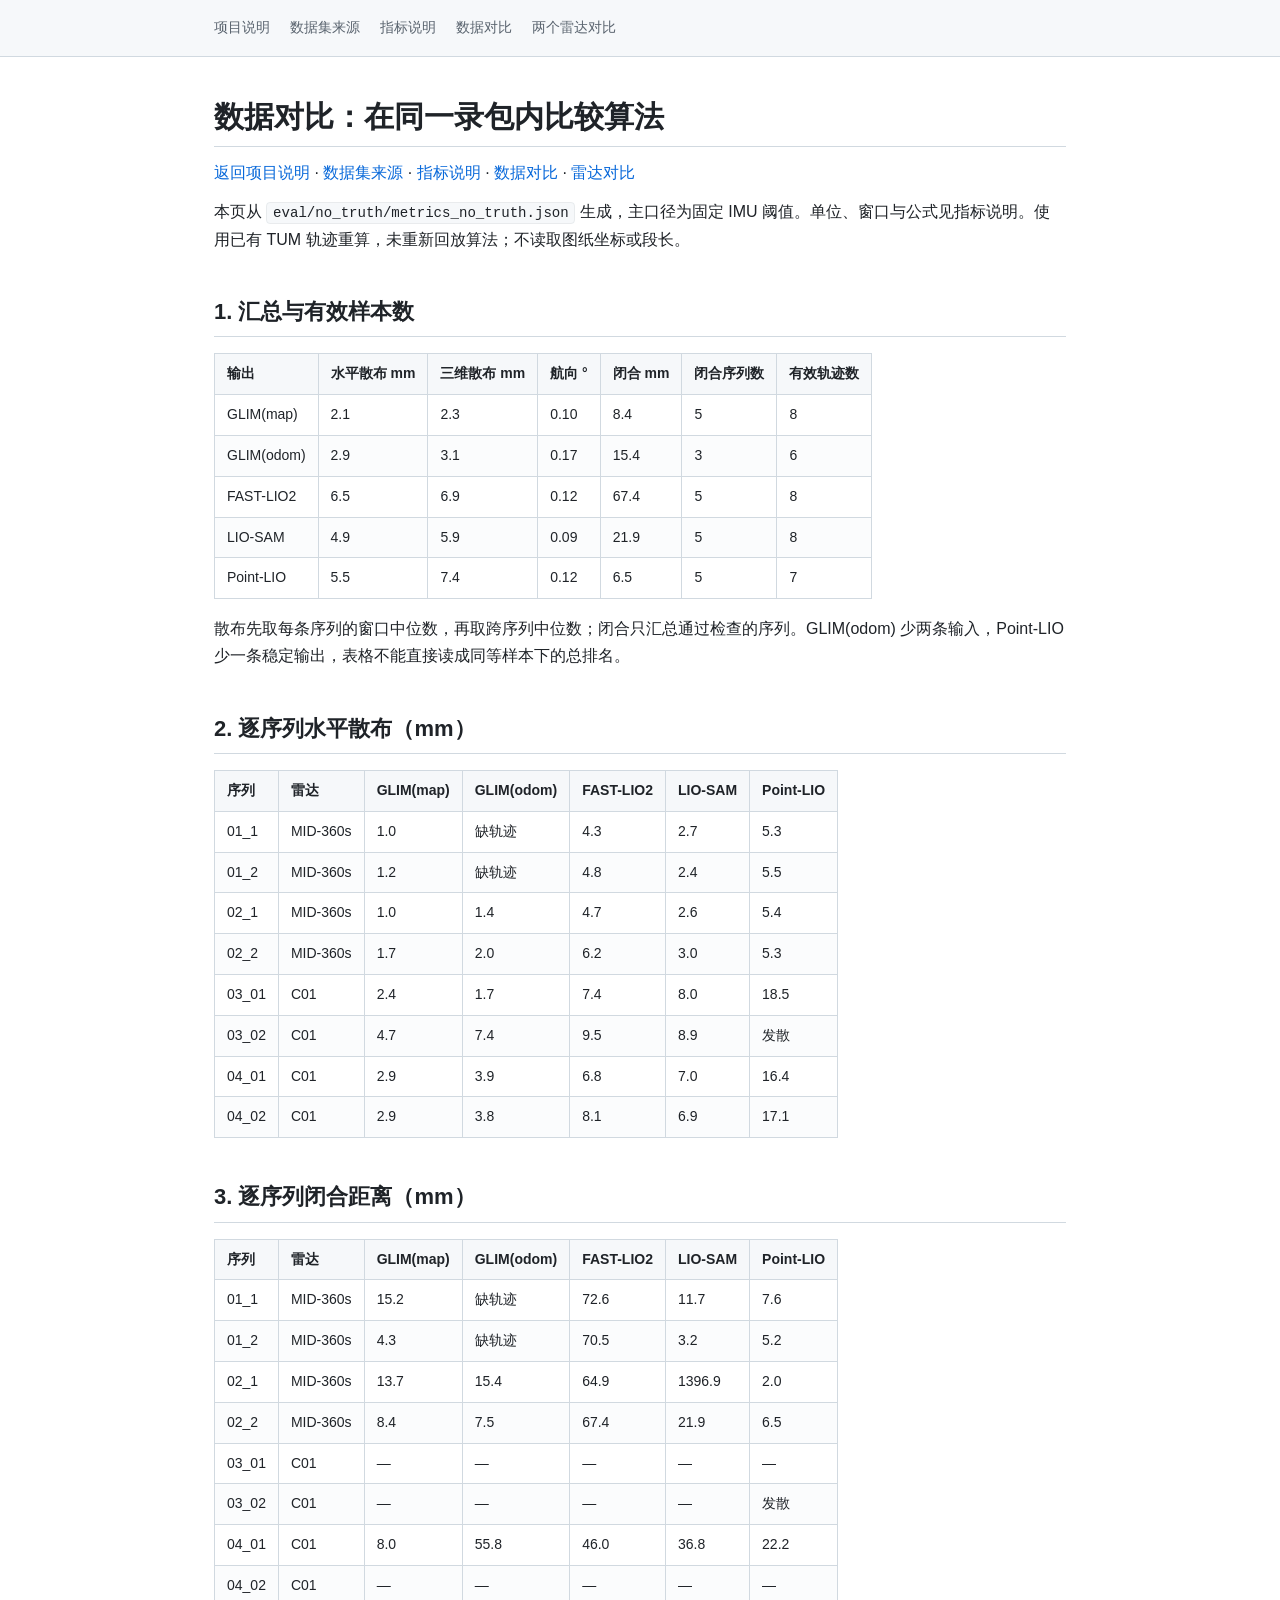
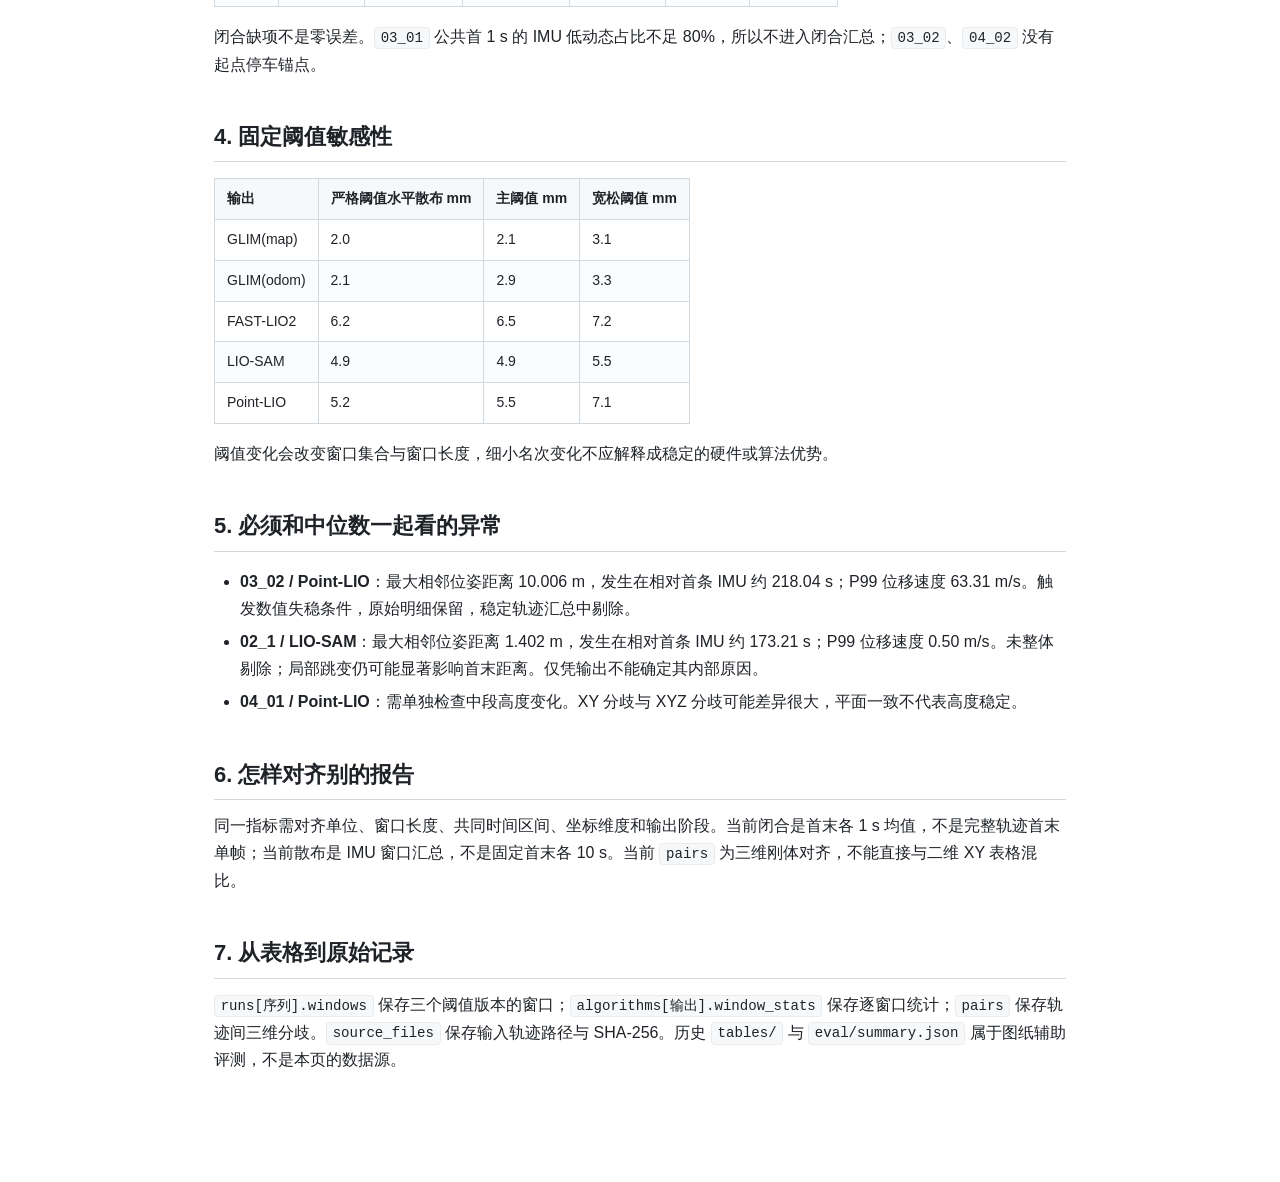
<file: docs/数据对比.html>
<!DOCTYPE html>
<html lang="zh-CN"><head><meta charset="utf-8"><meta name="viewport" content="width=device-width,initial-scale=1"><title>数据对比：在同一录包内比较算法</title><link rel="stylesheet" href="assets/site.css"></head><body><header class="top"><div class="wrap"><nav><a href="index.html">项目说明</a> <a href="数据集说明.html">数据集来源</a> <a href="指标说明.html">指标说明</a> <a href="数据对比.html">数据对比</a> <a href="雷达对比.html">两个雷达对比</a></nav></div></header><main class="wrap"><h1 id="数据对比在同一录包内比较算法">数据对比：在同一录包内比较算法</h1><p><a href="index.html">返回项目说明</a> · <a href="数据集说明.html">数据集来源</a> · <a href="指标说明.html">指标说明</a> · <a href="数据对比.html">数据对比</a> · <a href="雷达对比.html">雷达对比</a></p><p>本页从 <code>eval/no_truth/metrics_no_truth.json</code> 生成，主口径为固定 IMU 阈值。单位、窗口与公式见指标说明。使用已有 TUM 轨迹重算，未重新回放算法；不读取图纸坐标或段长。</p><h2 id="1-汇总与有效样本数">1. 汇总与有效样本数</h2><table><thead><tr class="header"><th>输出</th><th>水平散布 mm</th><th>三维散布 mm</th><th>航向 °</th><th>闭合 mm</th><th>闭合序列数</th><th>有效轨迹数</th></tr></thead><tbody><tr class="odd"><td>GLIM(map)</td><td>2.1</td><td>2.3</td><td>0.10</td><td>8.4</td><td>5</td><td>8</td></tr><tr class="even"><td>GLIM(odom)</td><td>2.9</td><td>3.1</td><td>0.17</td><td>15.4</td><td>3</td><td>6</td></tr><tr class="odd"><td>FAST-LIO2</td><td>6.5</td><td>6.9</td><td>0.12</td><td>67.4</td><td>5</td><td>8</td></tr><tr class="even"><td>LIO-SAM</td><td>4.9</td><td>5.9</td><td>0.09</td><td>21.9</td><td>5</td><td>8</td></tr><tr class="odd"><td>Point-LIO</td><td>5.5</td><td>7.4</td><td>0.12</td><td>6.5</td><td>5</td><td>7</td></tr></tbody></table><p>散布先取每条序列的窗口中位数，再取跨序列中位数；闭合只汇总通过检查的序列。GLIM(odom) 少两条输入，Point-LIO 少一条稳定输出，表格不能直接读成同等样本下的总排名。</p><h2 id="2-逐序列水平散布mm">2. 逐序列水平散布（mm）</h2><table><thead><tr class="header"><th>序列</th><th>雷达</th><th>GLIM(map)</th><th>GLIM(odom)</th><th>FAST-LIO2</th><th>LIO-SAM</th><th>Point-LIO</th></tr></thead><tbody><tr class="odd"><td>01_1</td><td>MID-360s</td><td>1.0</td><td>缺轨迹</td><td>4.3</td><td>2.7</td><td>5.3</td></tr><tr class="even"><td>01_2</td><td>MID-360s</td><td>1.2</td><td>缺轨迹</td><td>4.8</td><td>2.4</td><td>5.5</td></tr><tr class="odd"><td>02_1</td><td>MID-360s</td><td>1.0</td><td>1.4</td><td>4.7</td><td>2.6</td><td>5.4</td></tr><tr class="even"><td>02_2</td><td>MID-360s</td><td>1.7</td><td>2.0</td><td>6.2</td><td>3.0</td><td>5.3</td></tr><tr class="odd"><td>03_01</td><td>C01</td><td>2.4</td><td>1.7</td><td>7.4</td><td>8.0</td><td>18.5</td></tr><tr class="even"><td>03_02</td><td>C01</td><td>4.7</td><td>7.4</td><td>9.5</td><td>8.9</td><td>发散</td></tr><tr class="odd"><td>04_01</td><td>C01</td><td>2.9</td><td>3.9</td><td>6.8</td><td>7.0</td><td>16.4</td></tr><tr class="even"><td>04_02</td><td>C01</td><td>2.9</td><td>3.8</td><td>8.1</td><td>6.9</td><td>17.1</td></tr></tbody></table><h2 id="3-逐序列闭合距离mm">3. 逐序列闭合距离（mm）</h2><table><thead><tr class="header"><th>序列</th><th>雷达</th><th>GLIM(map)</th><th>GLIM(odom)</th><th>FAST-LIO2</th><th>LIO-SAM</th><th>Point-LIO</th></tr></thead><tbody><tr class="odd"><td>01_1</td><td>MID-360s</td><td>15.2</td><td>缺轨迹</td><td>72.6</td><td>11.7</td><td>7.6</td></tr><tr class="even"><td>01_2</td><td>MID-360s</td><td>4.3</td><td>缺轨迹</td><td>70.5</td><td>3.2</td><td>5.2</td></tr><tr class="odd"><td>02_1</td><td>MID-360s</td><td>13.7</td><td>15.4</td><td>64.9</td><td>1396.9</td><td>2.0</td></tr><tr class="even"><td>02_2</td><td>MID-360s</td><td>8.4</td><td>7.5</td><td>67.4</td><td>21.9</td><td>6.5</td></tr><tr class="odd"><td>03_01</td><td>C01</td><td>—</td><td>—</td><td>—</td><td>—</td><td>—</td></tr><tr class="even"><td>03_02</td><td>C01</td><td>—</td><td>—</td><td>—</td><td>—</td><td>发散</td></tr><tr class="odd"><td>04_01</td><td>C01</td><td>8.0</td><td>55.8</td><td>46.0</td><td>36.8</td><td>22.2</td></tr><tr class="even"><td>04_02</td><td>C01</td><td>—</td><td>—</td><td>—</td><td>—</td><td>—</td></tr></tbody></table><p>闭合缺项不是零误差。<code>03_01</code> 公共首 1 s 的 IMU 低动态占比不足 80%，所以不进入闭合汇总；<code>03_02</code>、<code>04_02</code> 没有起点停车锚点。</p><h2 id="4-固定阈值敏感性">4. 固定阈值敏感性</h2><table><thead><tr class="header"><th>输出</th><th>严格阈值水平散布 mm</th><th>主阈值 mm</th><th>宽松阈值 mm</th></tr></thead><tbody><tr class="odd"><td>GLIM(map)</td><td>2.0</td><td>2.1</td><td>3.1</td></tr><tr class="even"><td>GLIM(odom)</td><td>2.1</td><td>2.9</td><td>3.3</td></tr><tr class="odd"><td>FAST-LIO2</td><td>6.2</td><td>6.5</td><td>7.2</td></tr><tr class="even"><td>LIO-SAM</td><td>4.9</td><td>4.9</td><td>5.5</td></tr><tr class="odd"><td>Point-LIO</td><td>5.2</td><td>5.5</td><td>7.1</td></tr></tbody></table><p>阈值变化会改变窗口集合与窗口长度，细小名次变化不应解释成稳定的硬件或算法优势。</p><h2 id="5-必须和中位数一起看的异常">5. 必须和中位数一起看的异常</h2><ul><li><strong>03_02 / Point-LIO</strong>：最大相邻位姿距离 10.006 m，发生在相对首条 IMU 约 218.04 s；P99 位移速度 63.31 m/s。触发数值失稳条件，原始明细保留，稳定轨迹汇总中剔除。</li><li><strong>02_1 / LIO-SAM</strong>：最大相邻位姿距离 1.402 m，发生在相对首条 IMU 约 173.21 s；P99 位移速度 0.50 m/s。未整体剔除；局部跳变仍可能显著影响首末距离。仅凭输出不能确定其内部原因。</li><li><strong>04_01 / Point-LIO</strong>：需单独检查中段高度变化。XY 分歧与 XYZ 分歧可能差异很大，平面一致不代表高度稳定。</li></ul><h2 id="6-怎样对齐别的报告">6. 怎样对齐别的报告</h2><p>同一指标需对齐单位、窗口长度、共同时间区间、坐标维度和输出阶段。当前闭合是首末各 1 s 均值，不是完整轨迹首末单帧；当前散布是 IMU 窗口汇总，不是固定首末各 10 s。当前 <code>pairs</code> 为三维刚体对齐，不能直接与二维 XY 表格混比。</p><h2 id="7-从表格到原始记录">7. 从表格到原始记录</h2><p><code>runs[序列].windows</code> 保存三个阈值版本的窗口；<code>algorithms[输出].window_stats</code> 保存逐窗口统计；<code>pairs</code> 保存轨迹间三维分歧。<code>source_files</code> 保存输入轨迹路径与 SHA-256。历史 <code>tables/</code> 与 <code>eval/summary.json</code> 属于图纸辅助评测，不是本页的数据源。</p>
</main></body></html>
</file>
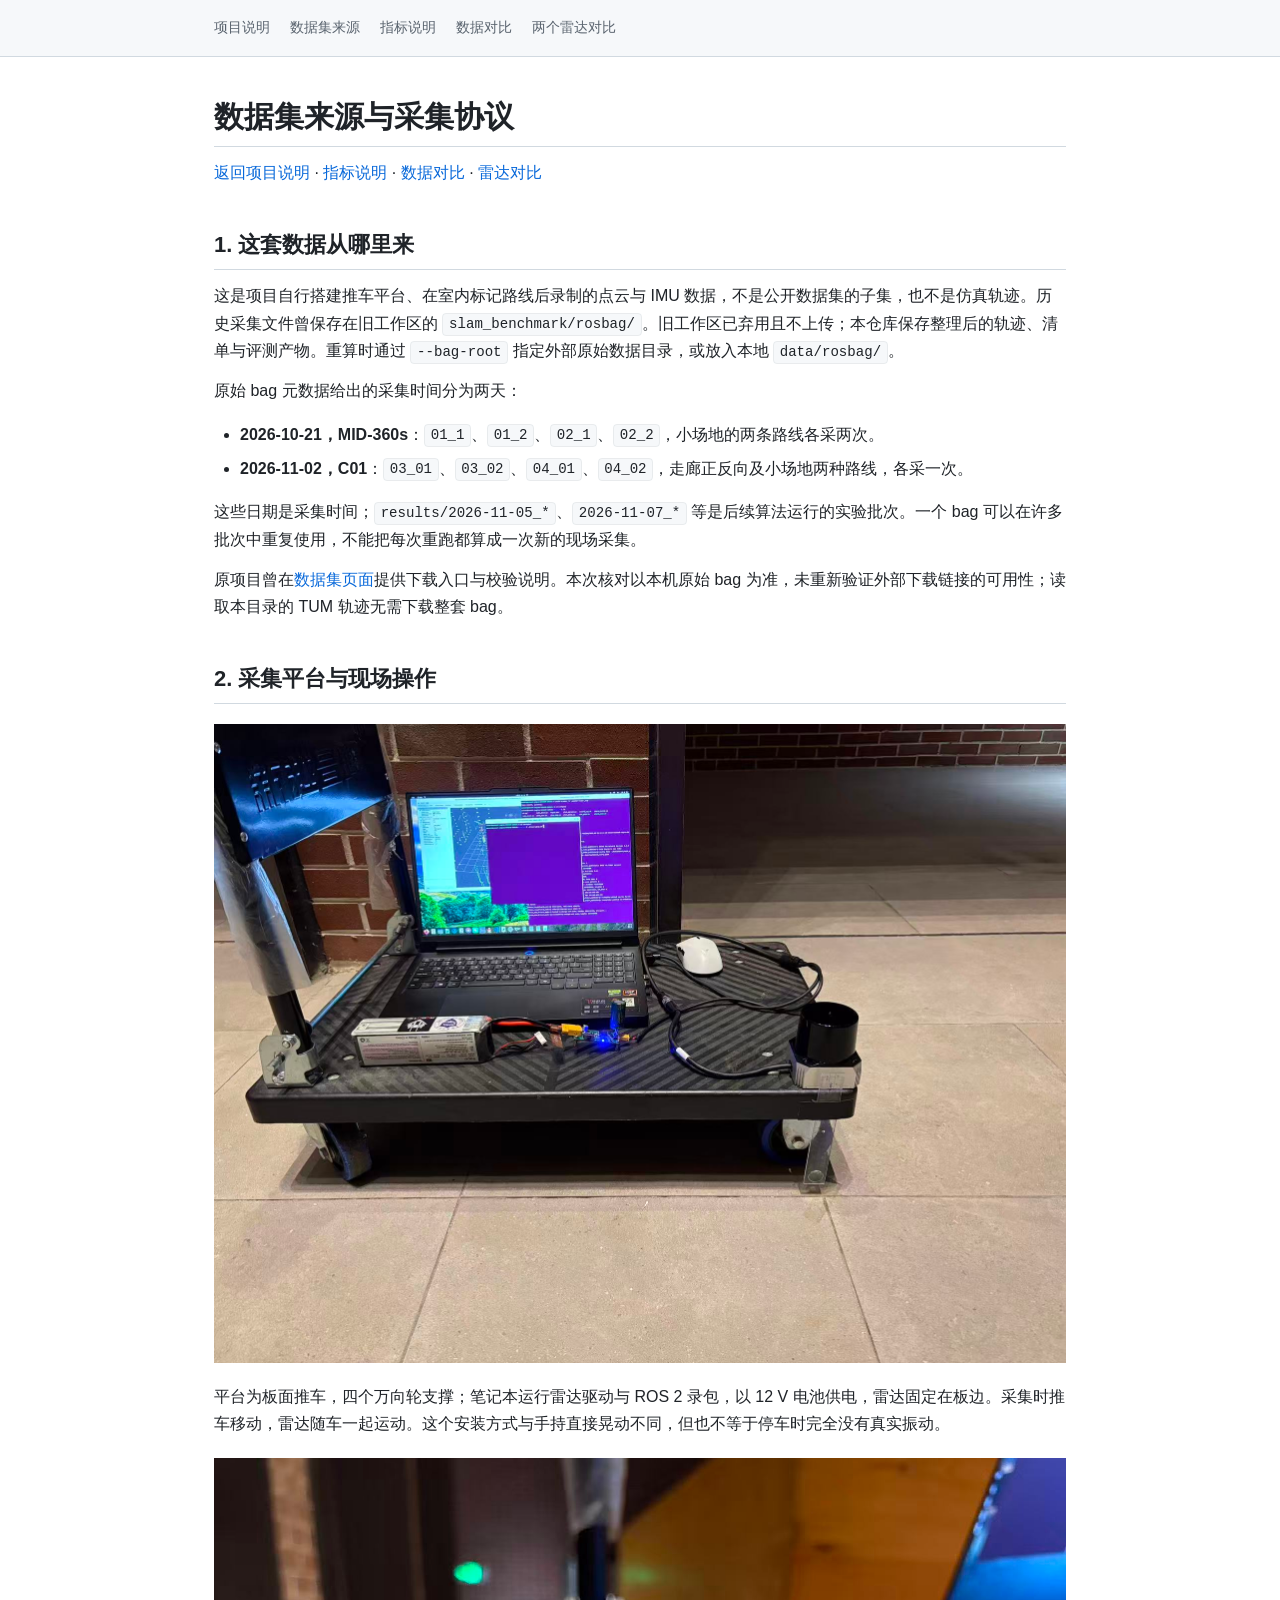
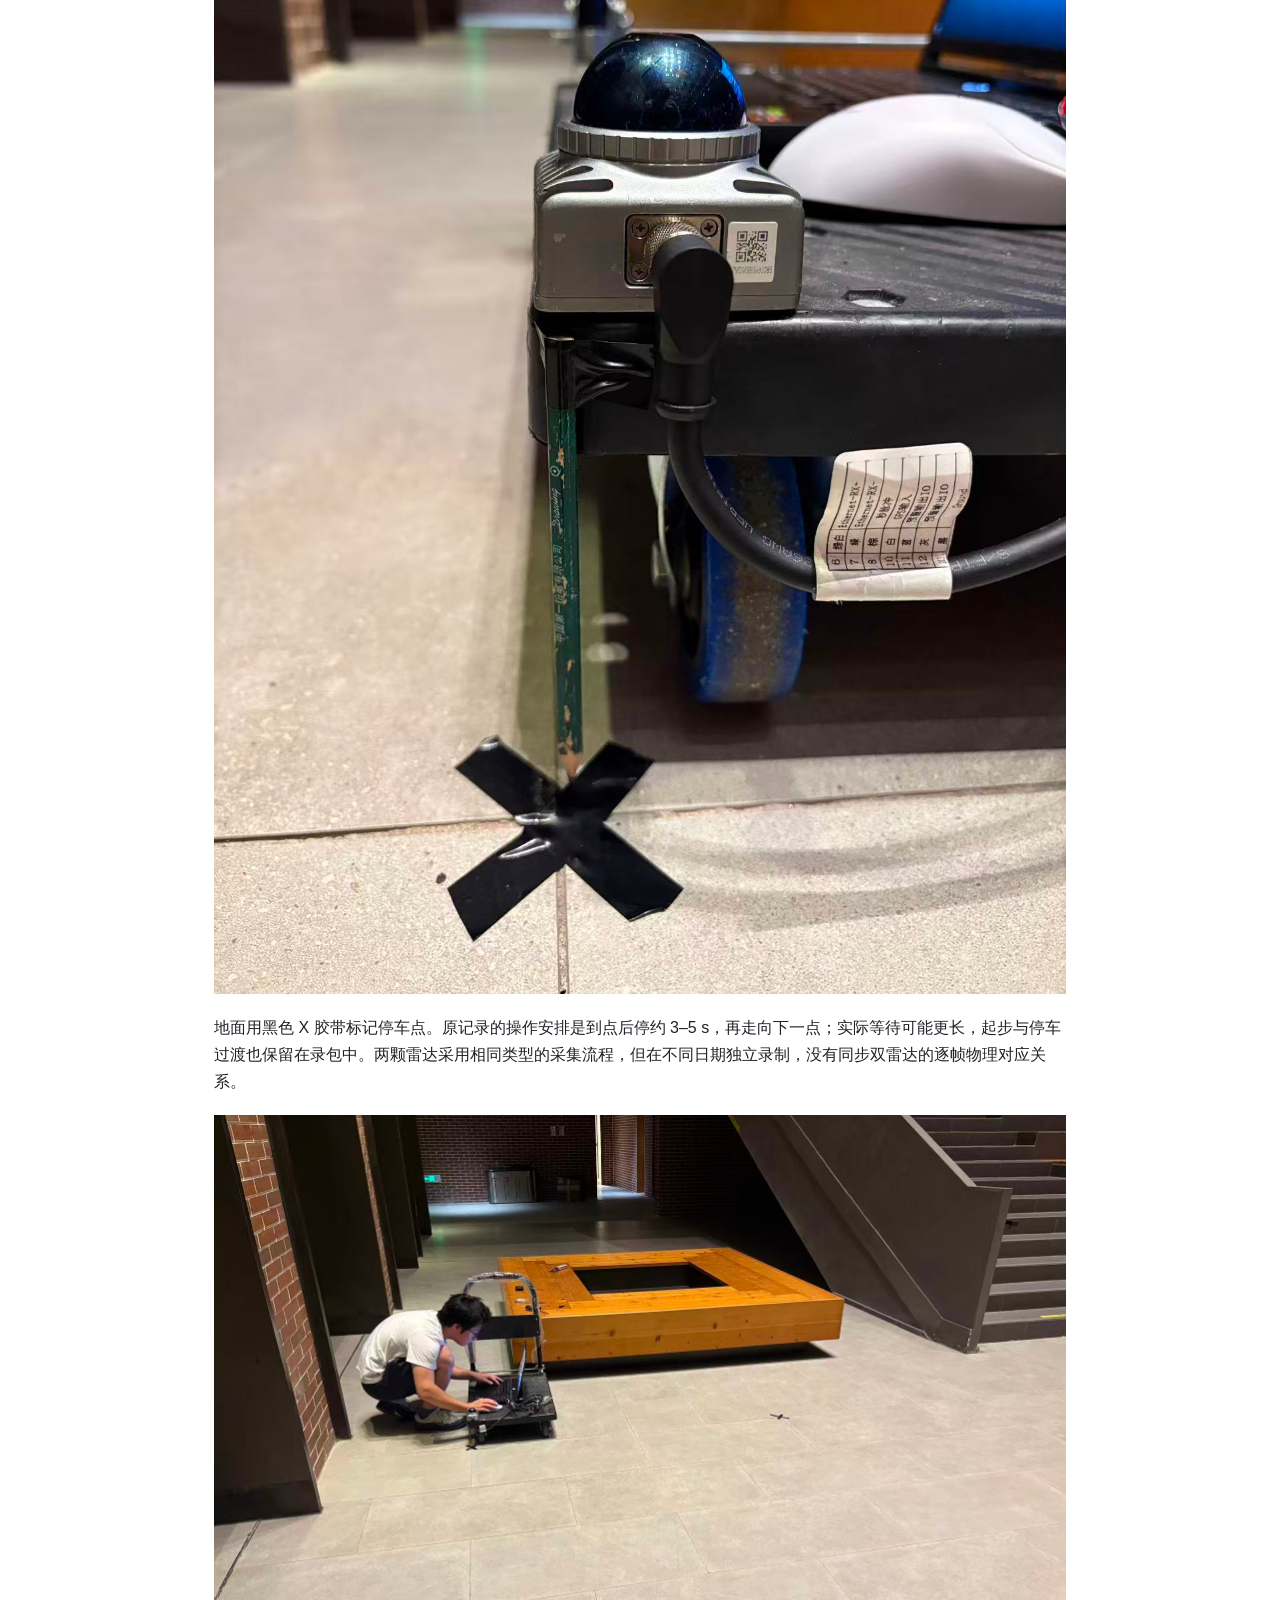
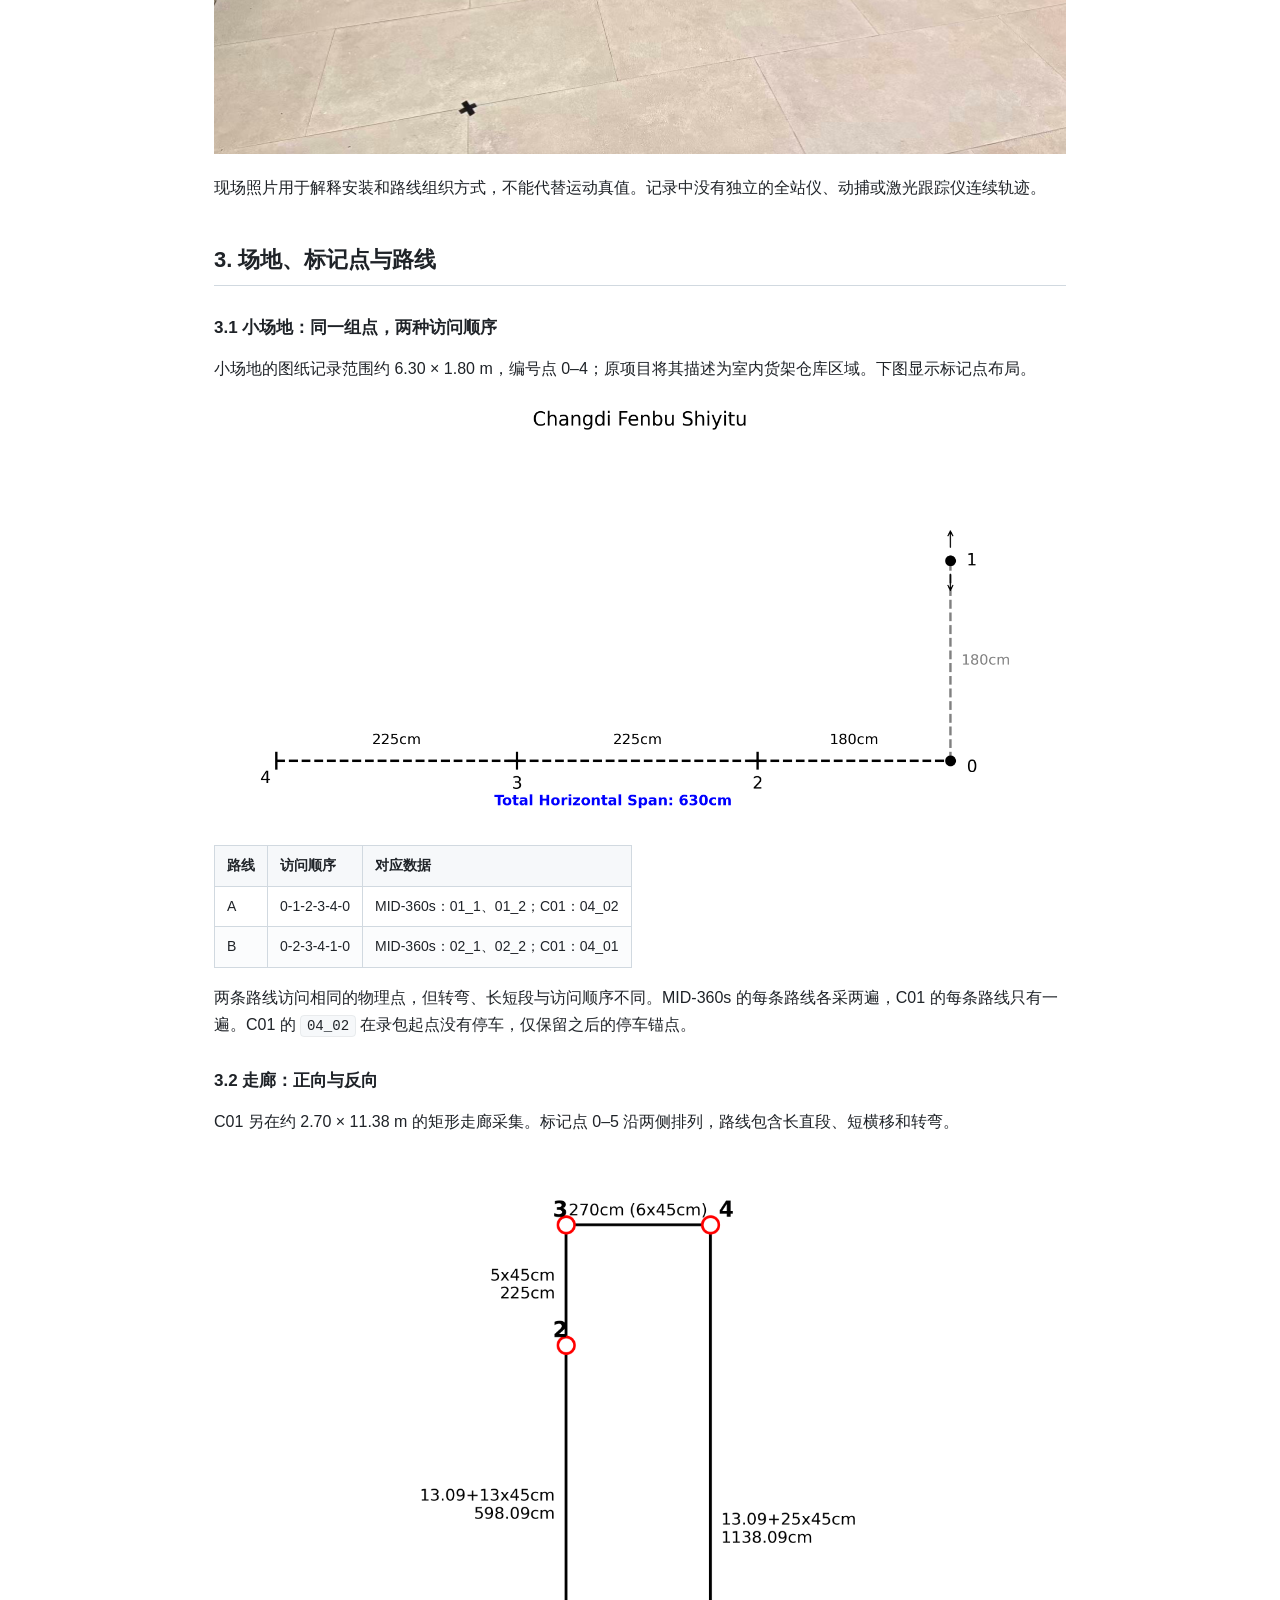
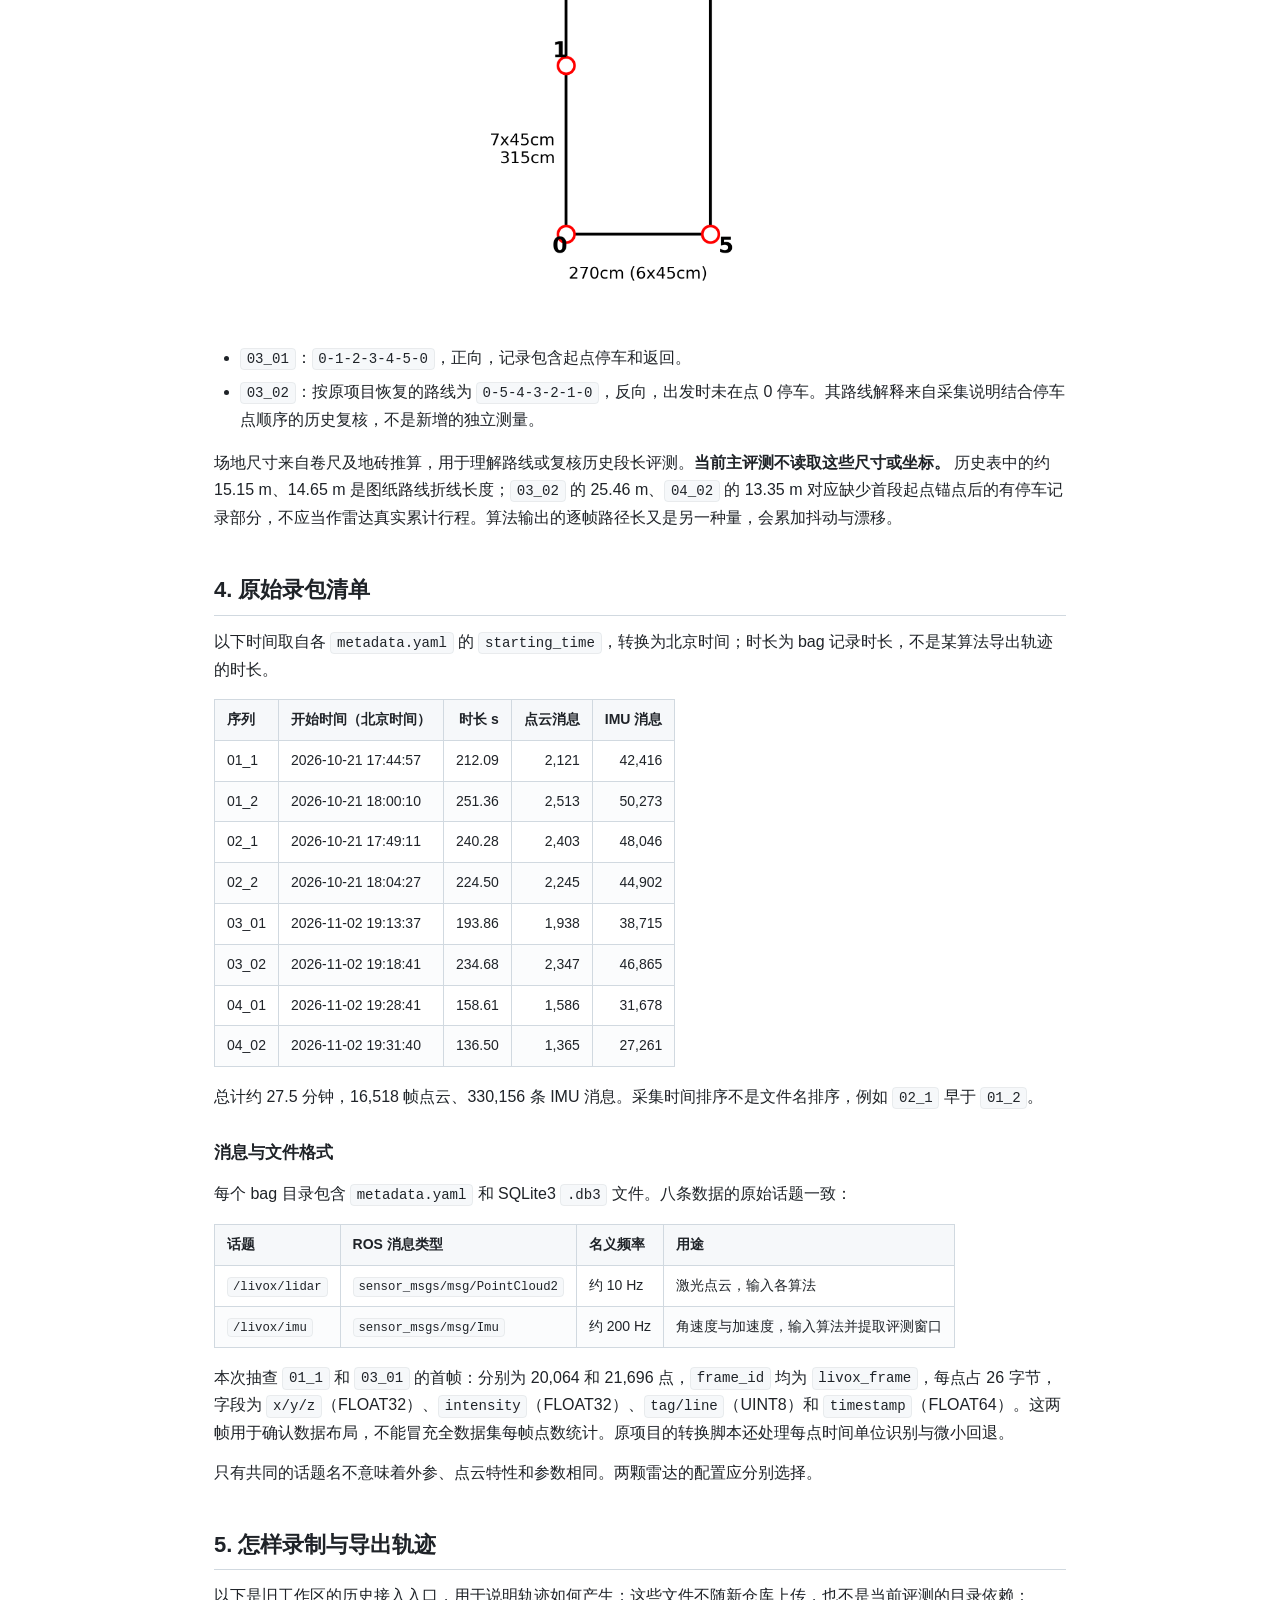
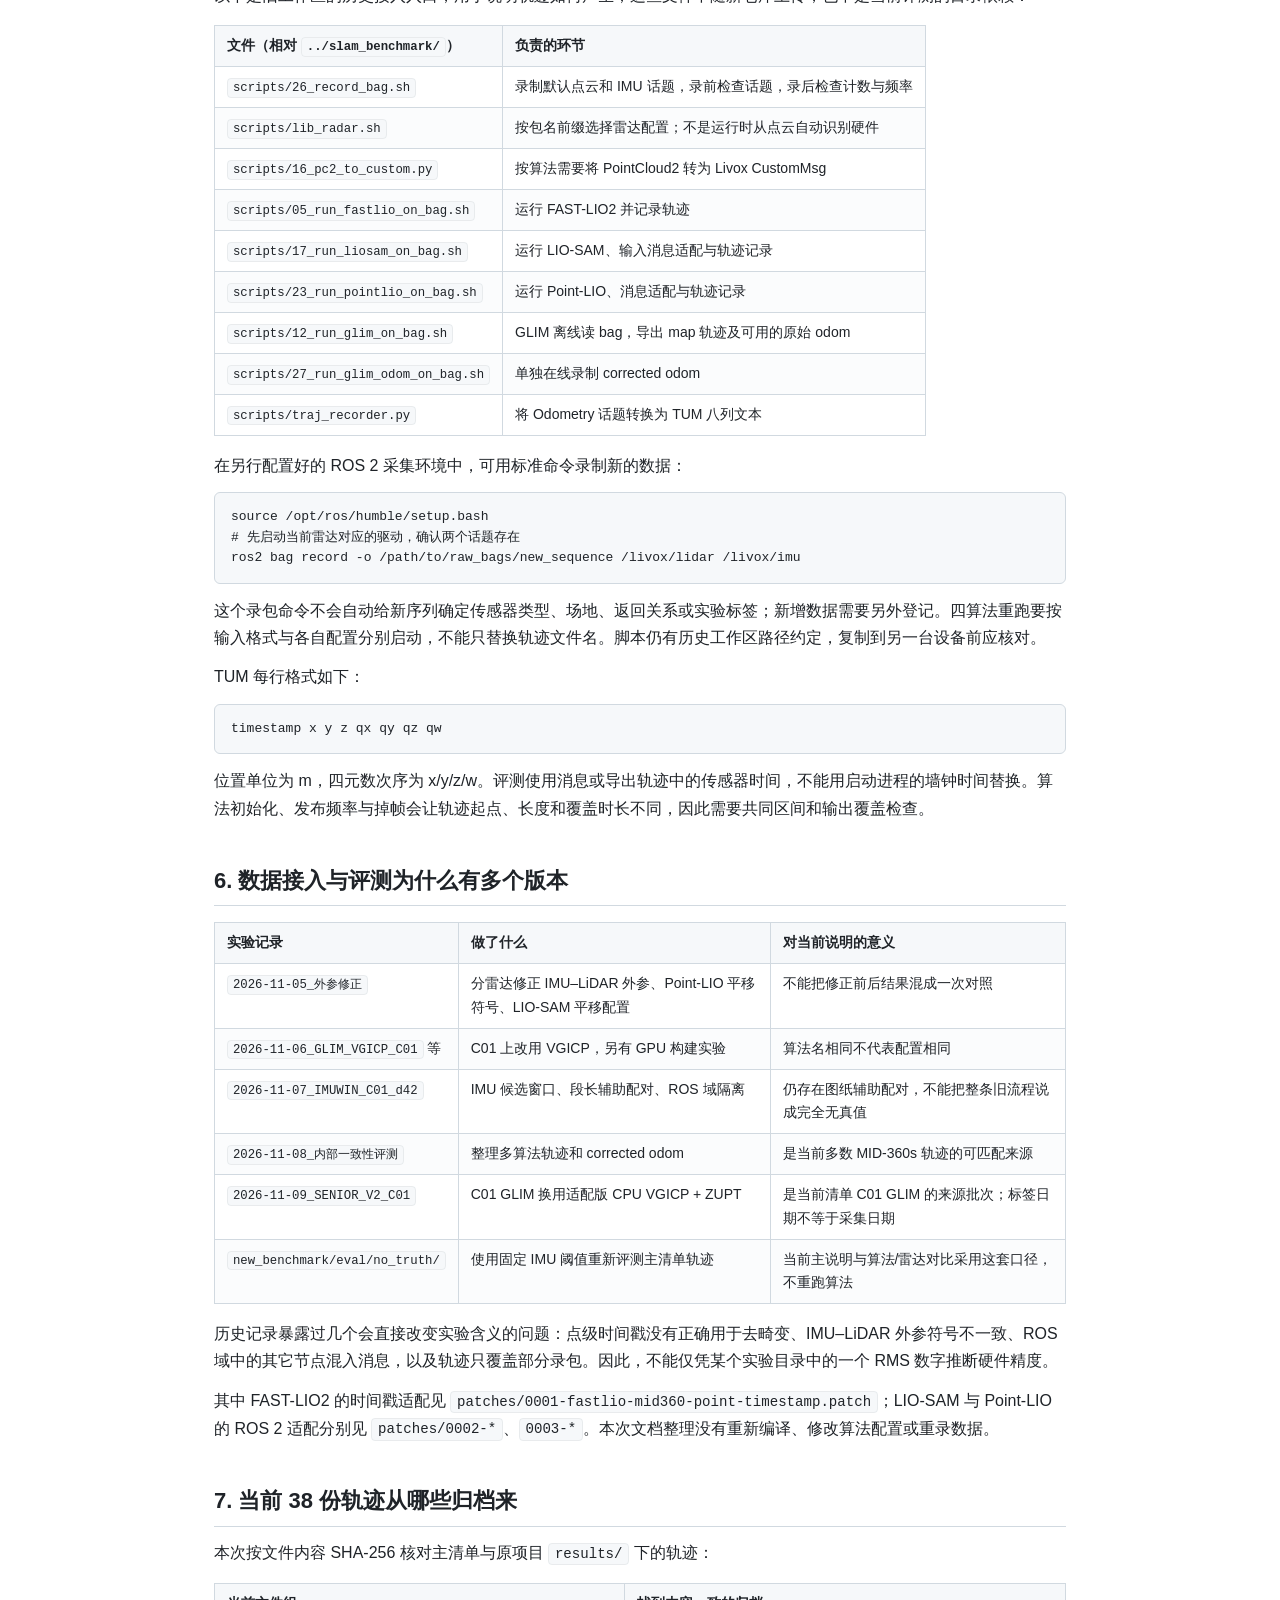
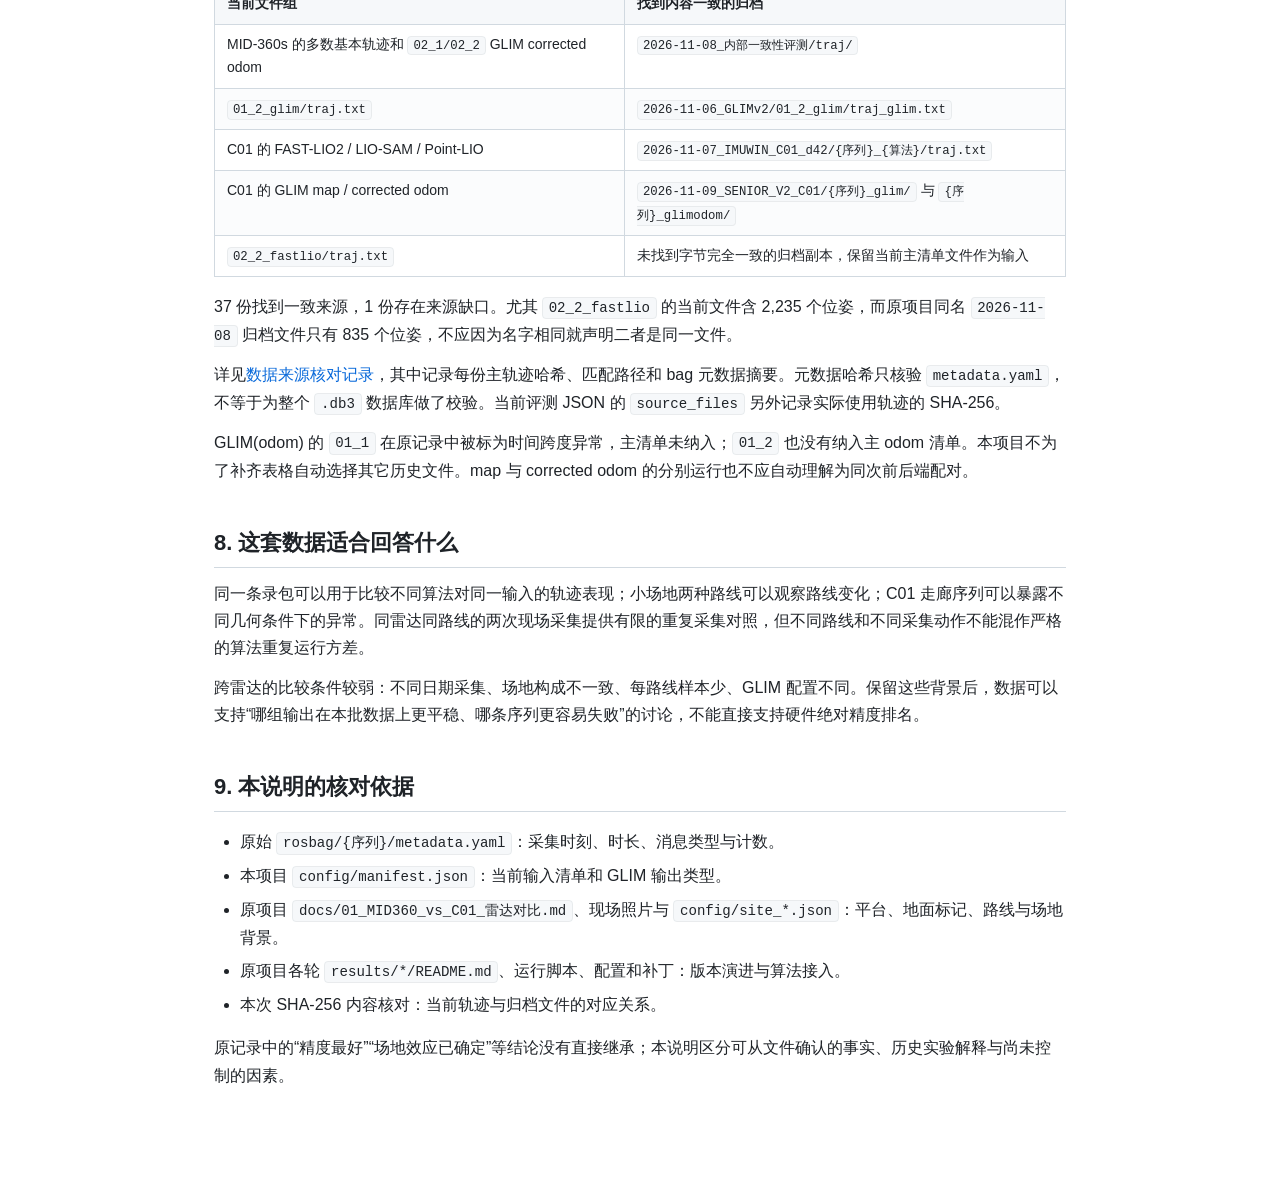
<file: docs/数据集说明.html>
<!DOCTYPE html>
<html lang="zh-CN"><head><meta charset="utf-8"><meta name="viewport" content="width=device-width,initial-scale=1"><title>数据集来源与采集协议</title><link rel="stylesheet" href="assets/site.css"></head><body><header class="top"><div class="wrap"><nav><a href="index.html">项目说明</a> <a href="数据集说明.html">数据集来源</a> <a href="指标说明.html">指标说明</a> <a href="数据对比.html">数据对比</a> <a href="雷达对比.html">两个雷达对比</a></nav></div></header><main class="wrap"><h1 id="数据集来源与采集协议">数据集来源与采集协议</h1><p><a href="index.html">返回项目说明</a> · <a href="指标说明.html">指标说明</a> · <a href="数据对比.html">数据对比</a> · <a href="雷达对比.html">雷达对比</a></p><h2 id="1-这套数据从哪里来">1. 这套数据从哪里来</h2><p>这是项目自行搭建推车平台、在室内标记路线后录制的点云与 IMU 数据，不是公开数据集的子集，也不是仿真轨迹。历史采集文件曾保存在旧工作区的 <code>slam_benchmark/rosbag/</code>。旧工作区已弃用且不上传；本仓库保存整理后的轨迹、清单与评测产物。重算时通过 <code>--bag-root</code> 指定外部原始数据目录，或放入本地 <code>data/rosbag/</code>。</p><p>原始 bag 元数据给出的采集时间分为两天：</p><ul><li><strong>2026-10-21，MID-360s</strong>：<code>01_1</code>、<code>01_2</code>、<code>02_1</code>、<code>02_2</code>，小场地的两条路线各采两次。</li><li><strong>2026-11-02，C01</strong>：<code>03_01</code>、<code>03_02</code>、<code>04_01</code>、<code>04_02</code>，走廊正反向及小场地两种路线，各采一次。</li></ul><p>这些日期是采集时间；<code>results/2026-11-05_*</code>、<code>2026-11-07_*</code> 等是后续算法运行的实验批次。一个 bag 可以在许多批次中重复使用，不能把每次重跑都算成一次新的现场采集。</p><p>原项目曾在<a href="https://jimaoo0222.github.io/slam_benchmark/dataset.html">数据集页面</a>提供下载入口与校验说明。本次核对以本机原始 bag 为准，未重新验证外部下载链接的可用性；读取本目录的 TUM 轨迹无需下载整套 bag。</p><h2 id="2-采集平台与现场操作">2. 采集平台与现场操作</h2><p><img src="assets/img/car_lidar.jpg" alt="平台全貌" /></p><p>平台为板面推车，四个万向轮支撑；笔记本运行雷达驱动与 ROS 2 录包，以 12 V 电池供电，雷达固定在板边。采集时推车移动，雷达随车一起运动。这个安装方式与手持直接晃动不同，但也不等于停车时完全没有真实振动。</p><p><img src="assets/img/car_lidar2.jpg" alt="雷达安装与地面标记" /></p><p>地面用黑色 X 胶带标记停车点。原记录的操作安排是到点后停约 3–5 s，再走向下一点；实际等待可能更长，起步与停车过渡也保留在录包中。两颗雷达采用相同类型的采集流程，但在不同日期独立录制，没有同步双雷达的逐帧物理对应关系。</p><p><img src="assets/img/site.jpg" alt="采集现场与标记点" /></p><p>现场照片用于解释安装和路线组织方式，不能代替运动真值。记录中没有独立的全站仪、动捕或激光跟踪仪连续轨迹。</p><h2 id="3-场地标记点与路线">3. 场地、标记点与路线</h2><h3 id="31-小场地同一组点两种访问顺序">3.1 小场地：同一组点，两种访问顺序</h3><p>小场地的图纸记录范围约 6.30 × 1.80 m，编号点 0–4；原项目将其描述为室内货架仓库区域。下图显示标记点布局。</p><p><img src="assets/img/site_layout.png" alt="小场地布局" /></p><table><thead><tr class="header"><th>路线</th><th>访问顺序</th><th>对应数据</th></tr></thead><tbody><tr class="odd"><td>A</td><td>0-1-2-3-4-0</td><td>MID-360s：01_1、01_2；C01：04_02</td></tr><tr class="even"><td>B</td><td>0-2-3-4-1-0</td><td>MID-360s：02_1、02_2；C01：04_01</td></tr></tbody></table><p>两条路线访问相同的物理点，但转弯、长短段与访问顺序不同。MID-360s 的每条路线各采两遍，C01 的每条路线只有一遍。C01 的 <code>04_02</code> 在录包起点没有停车，仅保留之后的停车锚点。</p><h3 id="32-走廊正向与反向">3.2 走廊：正向与反向</h3><p>C01 另在约 2.70 × 11.38 m 的矩形走廊采集。标记点 0–5 沿两侧排列，路线包含长直段、短横移和转弯。</p><p><img src="assets/img/clean_path_plot.png" alt="走廊布局" /></p><ul><li><code>03_01</code>：<code>0-1-2-3-4-5-0</code>，正向，记录包含起点停车和返回。</li><li><code>03_02</code>：按原项目恢复的路线为 <code>0-5-4-3-2-1-0</code>，反向，出发时未在点 0 停车。其路线解释来自采集说明结合停车点顺序的历史复核，不是新增的独立测量。</li></ul><p>场地尺寸来自卷尺及地砖推算，用于理解路线或复核历史段长评测。<strong>当前主评测不读取这些尺寸或坐标。</strong> 历史表中的约 15.15 m、14.65 m 是图纸路线折线长度；<code>03_02</code> 的 25.46 m、<code>04_02</code> 的 13.35 m 对应缺少首段起点锚点后的有停车记录部分，不应当作雷达真实累计行程。算法输出的逐帧路径长又是另一种量，会累加抖动与漂移。</p><h2 id="4-原始录包清单">4. 原始录包清单</h2><p>以下时间取自各 <code>metadata.yaml</code> 的 <code>starting_time</code>，转换为北京时间；时长为 bag 记录时长，不是某算法导出轨迹的时长。</p><table><thead><tr class="header"><th>序列</th><th>开始时间（北京时间）</th><th style="text-align: right;">时长 s</th><th style="text-align: right;">点云消息</th><th style="text-align: right;">IMU 消息</th></tr></thead><tbody><tr class="odd"><td>01_1</td><td>2026-10-21 17:44:57</td><td style="text-align: right;">212.09</td><td style="text-align: right;">2,121</td><td style="text-align: right;">42,416</td></tr><tr class="even"><td>01_2</td><td>2026-10-21 18:00:10</td><td style="text-align: right;">251.36</td><td style="text-align: right;">2,513</td><td style="text-align: right;">50,273</td></tr><tr class="odd"><td>02_1</td><td>2026-10-21 17:49:11</td><td style="text-align: right;">240.28</td><td style="text-align: right;">2,403</td><td style="text-align: right;">48,046</td></tr><tr class="even"><td>02_2</td><td>2026-10-21 18:04:27</td><td style="text-align: right;">224.50</td><td style="text-align: right;">2,245</td><td style="text-align: right;">44,902</td></tr><tr class="odd"><td>03_01</td><td>2026-11-02 19:13:37</td><td style="text-align: right;">193.86</td><td style="text-align: right;">1,938</td><td style="text-align: right;">38,715</td></tr><tr class="even"><td>03_02</td><td>2026-11-02 19:18:41</td><td style="text-align: right;">234.68</td><td style="text-align: right;">2,347</td><td style="text-align: right;">46,865</td></tr><tr class="odd"><td>04_01</td><td>2026-11-02 19:28:41</td><td style="text-align: right;">158.61</td><td style="text-align: right;">1,586</td><td style="text-align: right;">31,678</td></tr><tr class="even"><td>04_02</td><td>2026-11-02 19:31:40</td><td style="text-align: right;">136.50</td><td style="text-align: right;">1,365</td><td style="text-align: right;">27,261</td></tr></tbody></table><p>总计约 27.5 分钟，16,518 帧点云、330,156 条 IMU 消息。采集时间排序不是文件名排序，例如 <code>02_1</code> 早于 <code>01_2</code>。</p><h3 id="消息与文件格式">消息与文件格式</h3><p>每个 bag 目录包含 <code>metadata.yaml</code> 和 SQLite3 <code>.db3</code> 文件。八条数据的原始话题一致：</p><table><thead><tr class="header"><th>话题</th><th>ROS 消息类型</th><th>名义频率</th><th>用途</th></tr></thead><tbody><tr class="odd"><td><code>/livox/lidar</code></td><td><code>sensor_msgs/msg/PointCloud2</code></td><td>约 10 Hz</td><td>激光点云，输入各算法</td></tr><tr class="even"><td><code>/livox/imu</code></td><td><code>sensor_msgs/msg/Imu</code></td><td>约 200 Hz</td><td>角速度与加速度，输入算法并提取评测窗口</td></tr></tbody></table><p>本次抽查 <code>01_1</code> 和 <code>03_01</code> 的首帧：分别为 20,064 和 21,696 点，<code>frame_id</code> 均为 <code>livox_frame</code>，每点占 26 字节，字段为 <code>x/y/z</code>（FLOAT32）、<code>intensity</code>（FLOAT32）、<code>tag/line</code>（UINT8）和 <code>timestamp</code>（FLOAT64）。这两帧用于确认数据布局，不能冒充全数据集每帧点数统计。原项目的转换脚本还处理每点时间单位识别与微小回退。</p><p>只有共同的话题名不意味着外参、点云特性和参数相同。两颗雷达的配置应分别选择。</p><h2 id="5-怎样录制与导出轨迹">5. 怎样录制与导出轨迹</h2><p>以下是旧工作区的历史接入入口，用于说明轨迹如何产生；这些文件不随新仓库上传，也不是当前评测的目录依赖：</p><table><thead><tr class="header"><th>文件（相对 <code>../slam_benchmark/</code>）</th><th>负责的环节</th></tr></thead><tbody><tr class="odd"><td><code>scripts/26_record_bag.sh</code></td><td>录制默认点云和 IMU 话题，录前检查话题，录后检查计数与频率</td></tr><tr class="even"><td><code>scripts/lib_radar.sh</code></td><td>按包名前缀选择雷达配置；不是运行时从点云自动识别硬件</td></tr><tr class="odd"><td><code>scripts/16_pc2_to_custom.py</code></td><td>按算法需要将 PointCloud2 转为 Livox CustomMsg</td></tr><tr class="even"><td><code>scripts/05_run_fastlio_on_bag.sh</code></td><td>运行 FAST-LIO2 并记录轨迹</td></tr><tr class="odd"><td><code>scripts/17_run_liosam_on_bag.sh</code></td><td>运行 LIO-SAM、输入消息适配与轨迹记录</td></tr><tr class="even"><td><code>scripts/23_run_pointlio_on_bag.sh</code></td><td>运行 Point-LIO、消息适配与轨迹记录</td></tr><tr class="odd"><td><code>scripts/12_run_glim_on_bag.sh</code></td><td>GLIM 离线读 bag，导出 map 轨迹及可用的原始 odom</td></tr><tr class="even"><td><code>scripts/27_run_glim_odom_on_bag.sh</code></td><td>单独在线录制 corrected odom</td></tr><tr class="odd"><td><code>scripts/traj_recorder.py</code></td><td>将 Odometry 话题转换为 TUM 八列文本</td></tr></tbody></table><p>在另行配置好的 ROS 2 采集环境中，可用标准命令录制新的数据：</p><div class="sourceCode" id="cb1"><pre class="sourceCode bash"><code class="sourceCode bash"><span id="cb1-1"><a href="#cb1-1" aria-hidden="true" tabindex="-1"></a><span class="bu">source</span> /opt/ros/humble/setup.bash</span>
<span id="cb1-2"><a href="#cb1-2" aria-hidden="true" tabindex="-1"></a><span class="co"># 先启动当前雷达对应的驱动，确认两个话题存在</span></span>
<span id="cb1-3"><a href="#cb1-3" aria-hidden="true" tabindex="-1"></a><span class="ex">ros2</span> bag record <span class="at">-o</span> /path/to/raw_bags/new_sequence /livox/lidar /livox/imu</span></code></pre></div><p>这个录包命令不会自动给新序列确定传感器类型、场地、返回关系或实验标签；新增数据需要另外登记。四算法重跑要按输入格式与各自配置分别启动，不能只替换轨迹文件名。脚本仍有历史工作区路径约定，复制到另一台设备前应核对。</p><p>TUM 每行格式如下：</p><pre class="text"><code>timestamp x y z qx qy qz qw</code></pre><p>位置单位为 m，四元数次序为 x/y/z/w。评测使用消息或导出轨迹中的传感器时间，不能用启动进程的墙钟时间替换。算法初始化、发布频率与掉帧会让轨迹起点、长度和覆盖时长不同，因此需要共同区间和输出覆盖检查。</p><h2 id="6-数据接入与评测为什么有多个版本">6. 数据接入与评测为什么有多个版本</h2><table><thead><tr class="header"><th>实验记录</th><th>做了什么</th><th>对当前说明的意义</th></tr></thead><tbody><tr class="odd"><td><code>2026-11-05_外参修正</code></td><td>分雷达修正 IMU–LiDAR 外参、Point-LIO 平移符号、LIO-SAM 平移配置</td><td>不能把修正前后结果混成一次对照</td></tr><tr class="even"><td><code>2026-11-06_GLIM_VGICP_C01</code> 等</td><td>C01 上改用 VGICP，另有 GPU 构建实验</td><td>算法名相同不代表配置相同</td></tr><tr class="odd"><td><code>2026-11-07_IMUWIN_C01_d42</code></td><td>IMU 候选窗口、段长辅助配对、ROS 域隔离</td><td>仍存在图纸辅助配对，不能把整条旧流程说成完全无真值</td></tr><tr class="even"><td><code>2026-11-08_内部一致性评测</code></td><td>整理多算法轨迹和 corrected odom</td><td>是当前多数 MID-360s 轨迹的可匹配来源</td></tr><tr class="odd"><td><code>2026-11-09_SENIOR_V2_C01</code></td><td>C01 GLIM 换用适配版 CPU VGICP + ZUPT</td><td>是当前清单 C01 GLIM 的来源批次；标签日期不等于采集日期</td></tr><tr class="even"><td><code>new_benchmark/eval/no_truth/</code></td><td>使用固定 IMU 阈值重新评测主清单轨迹</td><td>当前主说明与算法/雷达对比采用这套口径，不重跑算法</td></tr></tbody></table><p>历史记录暴露过几个会直接改变实验含义的问题：点级时间戳没有正确用于去畸变、IMU–LiDAR 外参符号不一致、ROS 域中的其它节点混入消息，以及轨迹只覆盖部分录包。因此，不能仅凭某个实验目录中的一个 RMS 数字推断硬件精度。</p><p>其中 FAST-LIO2 的时间戳适配见 <code>patches/0001-fastlio-mid360-point-timestamp.patch</code>；LIO-SAM 与 Point-LIO 的 ROS 2 适配分别见 <code>patches/0002-*</code>、<code>0003-*</code>。本次文档整理没有重新编译、修改算法配置或重录数据。</p><h2 id="7-当前-38-份轨迹从哪些归档来">7. 当前 38 份轨迹从哪些归档来</h2><p>本次按文件内容 SHA-256 核对主清单与原项目 <code>results/</code> 下的轨迹：</p><table><thead><tr class="header"><th>当前文件组</th><th>找到内容一致的归档</th></tr></thead><tbody><tr class="odd"><td>MID-360s 的多数基本轨迹和 <code>02_1/02_2</code> GLIM corrected odom</td><td><code>2026-11-08_内部一致性评测/traj/</code></td></tr><tr class="even"><td><code>01_2_glim/traj.txt</code></td><td><code>2026-11-06_GLIMv2/01_2_glim/traj_glim.txt</code></td></tr><tr class="odd"><td>C01 的 FAST-LIO2 / LIO-SAM / Point-LIO</td><td><code>2026-11-07_IMUWIN_C01_d42/{序列}_{算法}/traj.txt</code></td></tr><tr class="even"><td>C01 的 GLIM map / corrected odom</td><td><code>2026-11-09_SENIOR_V2_C01/{序列}_glim/</code> 与 <code>{序列}_glimodom/</code></td></tr><tr class="odd"><td><code>02_2_fastlio/traj.txt</code></td><td>未找到字节完全一致的归档副本，保留当前主清单文件作为输入</td></tr></tbody></table><p>37 份找到一致来源，1 份存在来源缺口。尤其 <code>02_2_fastlio</code> 的当前文件含 2,235 个位姿，而原项目同名 <code>2026-11-08</code> 归档文件只有 835 个位姿，不应因为名字相同就声明二者是同一文件。</p><p>详见<a href="dataset_provenance.json">数据来源核对记录</a>，其中记录每份主轨迹哈希、匹配路径和 bag 元数据摘要。元数据哈希只核验 <code>metadata.yaml</code>，不等于为整个 <code>.db3</code> 数据库做了校验。当前评测 JSON 的 <code>source_files</code> 另外记录实际使用轨迹的 SHA-256。</p><p>GLIM(odom) 的 <code>01_1</code> 在原记录中被标为时间跨度异常，主清单未纳入；<code>01_2</code> 也没有纳入主 odom 清单。本项目不为了补齐表格自动选择其它历史文件。map 与 corrected odom 的分别运行也不应自动理解为同次前后端配对。</p><h2 id="8-这套数据适合回答什么">8. 这套数据适合回答什么</h2><p>同一条录包可以用于比较不同算法对同一输入的轨迹表现；小场地两种路线可以观察路线变化；C01 走廊序列可以暴露不同几何条件下的异常。同雷达同路线的两次现场采集提供有限的重复采集对照，但不同路线和不同采集动作不能混作严格的算法重复运行方差。</p><p>跨雷达的比较条件较弱：不同日期采集、场地构成不一致、每路线样本少、GLIM 配置不同。保留这些背景后，数据可以支持“哪组输出在本批数据上更平稳、哪条序列更容易失败”的讨论，不能直接支持硬件绝对精度排名。</p><h2 id="9-本说明的核对依据">9. 本说明的核对依据</h2><ul><li>原始 <code>rosbag/{序列}/metadata.yaml</code>：采集时刻、时长、消息类型与计数。</li><li>本项目 <code>config/manifest.json</code>：当前输入清单和 GLIM 输出类型。</li><li>原项目 <code>docs/01_MID360_vs_C01_雷达对比.md</code>、现场照片与 <code>config/site_*.json</code>：平台、地面标记、路线与场地背景。</li><li>原项目各轮 <code>results/*/README.md</code>、运行脚本、配置和补丁：版本演进与算法接入。</li><li>本次 SHA-256 内容核对：当前轨迹与归档文件的对应关系。</li></ul><p>原记录中的“精度最好”“场地效应已确定”等结论没有直接继承；本说明区分可从文件确认的事实、历史实验解释与尚未控制的因素。</p>
</main></body></html>
</file>
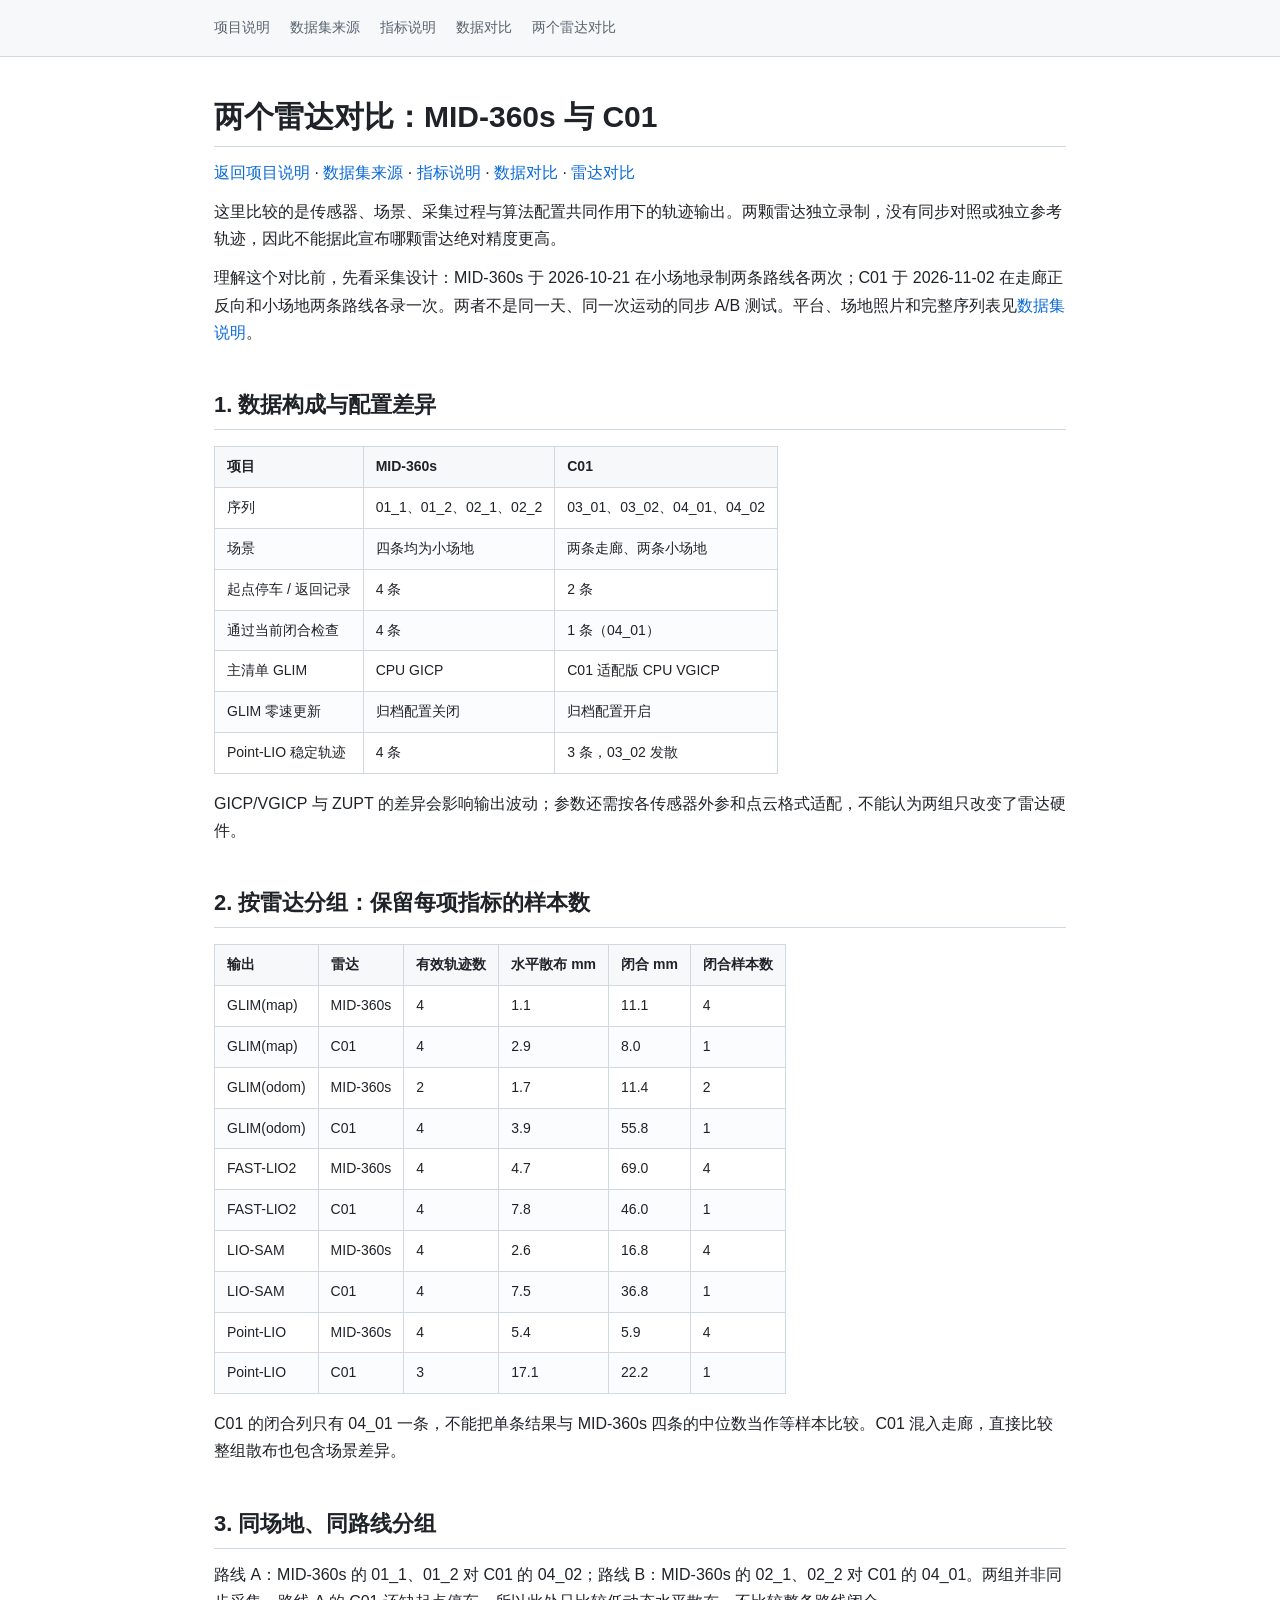
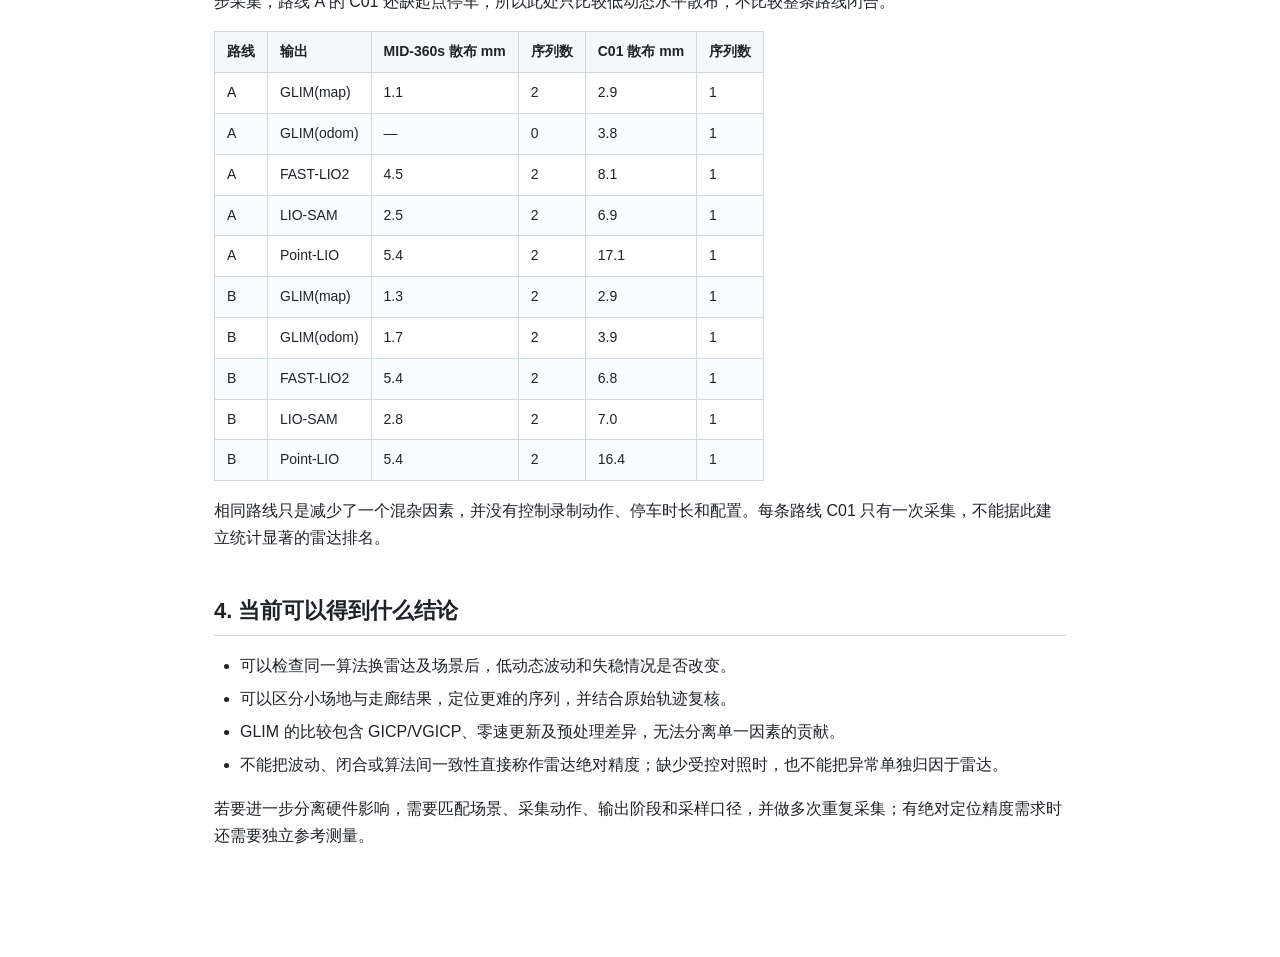
<file: docs/雷达对比.html>
<!DOCTYPE html>
<html lang="zh-CN"><head><meta charset="utf-8"><meta name="viewport" content="width=device-width,initial-scale=1"><title>两个雷达对比：MID-360s 与 C01</title><link rel="stylesheet" href="assets/site.css"></head><body><header class="top"><div class="wrap"><nav><a href="index.html">项目说明</a> <a href="数据集说明.html">数据集来源</a> <a href="指标说明.html">指标说明</a> <a href="数据对比.html">数据对比</a> <a href="雷达对比.html">两个雷达对比</a></nav></div></header><main class="wrap"><h1 id="两个雷达对比mid-360s-与-c01">两个雷达对比：MID-360s 与 C01</h1><p><a href="index.html">返回项目说明</a> · <a href="数据集说明.html">数据集来源</a> · <a href="指标说明.html">指标说明</a> · <a href="数据对比.html">数据对比</a> · <a href="雷达对比.html">雷达对比</a></p><p>这里比较的是传感器、场景、采集过程与算法配置共同作用下的轨迹输出。两颗雷达独立录制，没有同步对照或独立参考轨迹，因此不能据此宣布哪颗雷达绝对精度更高。</p><p>理解这个对比前，先看采集设计：MID-360s 于 2026-10-21 在小场地录制两条路线各两次；C01 于 2026-11-02 在走廊正反向和小场地两条路线各录一次。两者不是同一天、同一次运动的同步 A/B 测试。平台、场地照片和完整序列表见<a href="数据集说明.html">数据集说明</a>。</p><h2 id="1-数据构成与配置差异">1. 数据构成与配置差异</h2><table><thead><tr class="header"><th>项目</th><th>MID-360s</th><th>C01</th></tr></thead><tbody><tr class="odd"><td>序列</td><td>01_1、01_2、02_1、02_2</td><td>03_01、03_02、04_01、04_02</td></tr><tr class="even"><td>场景</td><td>四条均为小场地</td><td>两条走廊、两条小场地</td></tr><tr class="odd"><td>起点停车 / 返回记录</td><td>4 条</td><td>2 条</td></tr><tr class="even"><td>通过当前闭合检查</td><td>4 条</td><td>1 条（04_01）</td></tr><tr class="odd"><td>主清单 GLIM</td><td>CPU GICP</td><td>C01 适配版 CPU VGICP</td></tr><tr class="even"><td>GLIM 零速更新</td><td>归档配置关闭</td><td>归档配置开启</td></tr><tr class="odd"><td>Point-LIO 稳定轨迹</td><td>4 条</td><td>3 条，03_02 发散</td></tr></tbody></table><p>GICP/VGICP 与 ZUPT 的差异会影响输出波动；参数还需按各传感器外参和点云格式适配，不能认为两组只改变了雷达硬件。</p><h2 id="2-按雷达分组保留每项指标的样本数">2. 按雷达分组：保留每项指标的样本数</h2><table><thead><tr class="header"><th>输出</th><th>雷达</th><th>有效轨迹数</th><th>水平散布 mm</th><th>闭合 mm</th><th>闭合样本数</th></tr></thead><tbody><tr class="odd"><td>GLIM(map)</td><td>MID-360s</td><td>4</td><td>1.1</td><td>11.1</td><td>4</td></tr><tr class="even"><td>GLIM(map)</td><td>C01</td><td>4</td><td>2.9</td><td>8.0</td><td>1</td></tr><tr class="odd"><td>GLIM(odom)</td><td>MID-360s</td><td>2</td><td>1.7</td><td>11.4</td><td>2</td></tr><tr class="even"><td>GLIM(odom)</td><td>C01</td><td>4</td><td>3.9</td><td>55.8</td><td>1</td></tr><tr class="odd"><td>FAST-LIO2</td><td>MID-360s</td><td>4</td><td>4.7</td><td>69.0</td><td>4</td></tr><tr class="even"><td>FAST-LIO2</td><td>C01</td><td>4</td><td>7.8</td><td>46.0</td><td>1</td></tr><tr class="odd"><td>LIO-SAM</td><td>MID-360s</td><td>4</td><td>2.6</td><td>16.8</td><td>4</td></tr><tr class="even"><td>LIO-SAM</td><td>C01</td><td>4</td><td>7.5</td><td>36.8</td><td>1</td></tr><tr class="odd"><td>Point-LIO</td><td>MID-360s</td><td>4</td><td>5.4</td><td>5.9</td><td>4</td></tr><tr class="even"><td>Point-LIO</td><td>C01</td><td>3</td><td>17.1</td><td>22.2</td><td>1</td></tr></tbody></table><p>C01 的闭合列只有 04_01 一条，不能把单条结果与 MID-360s 四条的中位数当作等样本比较。C01 混入走廊，直接比较整组散布也包含场景差异。</p><h2 id="3-同场地同路线分组">3. 同场地、同路线分组</h2><p>路线 A：MID-360s 的 01_1、01_2 对 C01 的 04_02；路线 B：MID-360s 的 02_1、02_2 对 C01 的 04_01。两组并非同步采集，路线 A 的 C01 还缺起点停车，所以此处只比较低动态水平散布，不比较整条路线闭合。</p><table><thead><tr class="header"><th>路线</th><th>输出</th><th>MID-360s 散布 mm</th><th>序列数</th><th>C01 散布 mm</th><th>序列数</th></tr></thead><tbody><tr class="odd"><td>A</td><td>GLIM(map)</td><td>1.1</td><td>2</td><td>2.9</td><td>1</td></tr><tr class="even"><td>A</td><td>GLIM(odom)</td><td>—</td><td>0</td><td>3.8</td><td>1</td></tr><tr class="odd"><td>A</td><td>FAST-LIO2</td><td>4.5</td><td>2</td><td>8.1</td><td>1</td></tr><tr class="even"><td>A</td><td>LIO-SAM</td><td>2.5</td><td>2</td><td>6.9</td><td>1</td></tr><tr class="odd"><td>A</td><td>Point-LIO</td><td>5.4</td><td>2</td><td>17.1</td><td>1</td></tr><tr class="even"><td>B</td><td>GLIM(map)</td><td>1.3</td><td>2</td><td>2.9</td><td>1</td></tr><tr class="odd"><td>B</td><td>GLIM(odom)</td><td>1.7</td><td>2</td><td>3.9</td><td>1</td></tr><tr class="even"><td>B</td><td>FAST-LIO2</td><td>5.4</td><td>2</td><td>6.8</td><td>1</td></tr><tr class="odd"><td>B</td><td>LIO-SAM</td><td>2.8</td><td>2</td><td>7.0</td><td>1</td></tr><tr class="even"><td>B</td><td>Point-LIO</td><td>5.4</td><td>2</td><td>16.4</td><td>1</td></tr></tbody></table><p>相同路线只是减少了一个混杂因素，并没有控制录制动作、停车时长和配置。每条路线 C01 只有一次采集，不能据此建立统计显著的雷达排名。</p><h2 id="4-当前可以得到什么结论">4. 当前可以得到什么结论</h2><ul><li>可以检查同一算法换雷达及场景后，低动态波动和失稳情况是否改变。</li><li>可以区分小场地与走廊结果，定位更难的序列，并结合原始轨迹复核。</li><li>GLIM 的比较包含 GICP/VGICP、零速更新及预处理差异，无法分离单一因素的贡献。</li><li>不能把波动、闭合或算法间一致性直接称作雷达绝对精度；缺少受控对照时，也不能把异常单独归因于雷达。</li></ul><p>若要进一步分离硬件影响，需要匹配场景、采集动作、输出阶段和采样口径，并做多次重复采集；有绝对定位精度需求时还需要独立参考测量。</p>
</main></body></html>
</file>
<file: docs/assets/site.css>
/* 极简文档站样式，参考 mkdocs-material 的排版 */

:root {
  --fg: #1f2328;
  --fg-muted: #59636e;
  --bg: #ffffff;
  --bg-soft: #f6f8fa;
  --border: #d1d9e0;
  --accent: #0969da;
  --accent-soft: #ddf4ff;
  --warn-bg: #fff8c5;
  --warn-border: #d4a72c;
  --code-bg: #f6f8fa;
}

* { box-sizing: border-box; }

body {
  margin: 0;
  font-family: -apple-system, BlinkMacSystemFont, "Segoe UI", "Noto Sans SC",
               "PingFang SC", "Microsoft YaHei", Helvetica, Arial, sans-serif;
  font-size: 16px;
  line-height: 1.7;
  color: var(--fg);
  background: var(--bg);
}

.wrap {
  max-width: 900px;
  margin: 0 auto;
  padding: 0 24px 96px;
}

/* ── 顶栏 ── */
header.top {
  border-bottom: 1px solid var(--border);
  background: var(--bg-soft);
  margin-bottom: 40px;
}
header.top .wrap {
  padding-top: 16px;
  padding-bottom: 16px;
  display: flex;
  align-items: baseline;
  gap: 24px;
  flex-wrap: wrap;
}
header.top a.brand {
  font-weight: 700;
  font-size: 17px;
  color: var(--fg);
  text-decoration: none;
}
header.top nav { display: flex; gap: 20px; flex-wrap: wrap; }
header.top nav a {
  color: var(--fg-muted);
  text-decoration: none;
  font-size: 14px;
}
header.top nav a:hover { color: var(--accent); }
header.top nav a.active { color: var(--accent); font-weight: 600; }

/* ── 标题 ── */
h1 {
  font-size: 30px;
  font-weight: 700;
  line-height: 1.3;
  margin: 0 0 8px;
  padding-bottom: 10px;
  border-bottom: 1px solid var(--border);
}
h2 {
  font-size: 22px;
  font-weight: 650;
  margin: 40px 0 12px;
  padding-bottom: 6px;
  border-bottom: 1px solid var(--border);
}
h3 {
  font-size: 17px;
  font-weight: 650;
  margin: 28px 0 10px;
}
.subtitle {
  color: var(--fg-muted);
  font-size: 15px;
  margin: 0 0 32px;
}

/* ── 文字 ── */
p { margin: 12px 0; }
a { color: var(--accent); text-decoration: none; }
a:hover { text-decoration: underline; }
ul, ol { padding-left: 26px; }
li { margin: 6px 0; }
li > ul, li > ol { margin: 4px 0; }

code {
  font-family: ui-monospace, SFMono-Regular, "SF Mono", Menlo, Consolas,
               "Liberation Mono", monospace;
  font-size: 0.88em;
  background: var(--code-bg);
  padding: 0.15em 0.4em;
  border-radius: 4px;
  border: 1px solid rgba(31, 35, 40, 0.06);
}
pre {
  background: var(--code-bg);
  border: 1px solid var(--border);
  border-radius: 6px;
  padding: 14px 16px;
  overflow-x: auto;
  font-size: 13px;
  line-height: 1.6;
}
pre code {
  background: none;
  border: none;
  padding: 0;
  font-size: inherit;
}

/* ── 表格 ── */
table {
  border-collapse: collapse;
  width: 100%;
  margin: 16px 0;
  font-size: 14px;
  display: block;
  overflow-x: auto;
}
th, td {
  border: 1px solid var(--border);
  padding: 8px 12px;
  text-align: left;
  vertical-align: top;
}
th {
  background: var(--bg-soft);
  font-weight: 650;
  white-space: nowrap;
}
tbody tr:nth-child(even) { background: #fbfcfd; }
td.num { text-align: right; font-variant-numeric: tabular-nums; }

/* ── 提示块 ── */
.note, .tip, .warn {
  border-left: 4px solid var(--accent);
  background: var(--accent-soft);
  padding: 12px 16px;
  margin: 18px 0;
  border-radius: 0 6px 6px 0;
  font-size: 14.5px;
}
.warn {
  border-left-color: var(--warn-border);
  background: var(--warn-bg);
}
.note p:first-child, .tip p:first-child, .warn p:first-child { margin-top: 0; }
.note p:last-child, .tip p:last-child, .warn p:last-child { margin-bottom: 0; }
.note strong:first-child, .warn strong:first-child { display: block; margin-bottom: 4px; }

/* ── 首页卡片 ── */
.cards {
  display: grid;
  grid-template-columns: repeat(auto-fit, minmax(260px, 1fr));
  gap: 16px;
  margin: 24px 0;
}
.card {
  border: 1px solid var(--border);
  border-radius: 8px;
  padding: 18px 20px;
  text-decoration: none;
  color: inherit;
  display: block;
  transition: border-color 0.12s, box-shadow 0.12s;
}
.card:hover {
  border-color: var(--accent);
  box-shadow: 0 2px 8px rgba(9, 105, 218, 0.08);
  text-decoration: none;
}
.card h3 {
  margin: 0 0 6px;
  font-size: 16px;
  color: var(--accent);
}
.card p {
  margin: 0;
  font-size: 14px;
  color: var(--fg-muted);
  line-height: 1.6;
}

/* ── 指标条 ── */
.stats {
  display: grid;
  grid-template-columns: repeat(auto-fit, minmax(120px, 1fr));
  gap: 20px;
  margin: 20px 0 28px;
  padding: 18px 20px;
  background: var(--bg-soft);
  border: 1px solid var(--border);
  border-radius: 8px;
}
.stats div { min-width: 0; }
.stats .v {
  font-size: 24px;
  font-weight: 700;
  line-height: 1.2;
  font-variant-numeric: tabular-nums;
}
.stats .k {
  font-size: 12.5px;
  color: var(--fg-muted);
  margin-top: 2px;
}

/* ── 页脚 ── */
footer.bottom {
  margin-top: 64px;
  padding-top: 20px;
  border-top: 1px solid var(--border);
  font-size: 13px;
  color: var(--fg-muted);
}
footer.bottom a { color: var(--fg-muted); text-decoration: underline; }

@media (max-width: 600px) {
  .wrap { padding: 0 16px 64px; }
  h1 { font-size: 24px; }
  h2 { font-size: 19px; }
  .stats { gap: 20px; }
  header.top .wrap { gap: 12px; }
}

/* ══════════════════════════════════════════════════════════
   排行榜专用（benchmark 首页）
   ══════════════════════════════════════════════════════════ */

/* 榜单：表头吸顶，数值列右对齐等宽 */
table.board { font-size: 13.5px; }
table.board thead th { position: sticky; top: 0; z-index: 1; }
table.board th, table.board td { padding: 7px 9px; }
table.board th { font-size: 13px; line-height: 1.35; }
table.board td.alg { white-space: nowrap; font-weight: 650; }
table.board td.alg small {
  display: block;
  font-weight: 400;
  color: var(--fg-muted);
  font-size: 12px;
}
table.board td.num, table.board th.num { text-align: right; font-variant-numeric: tabular-nums; white-space: nowrap; }
table.board .best {
  color: #1a7f37;
  font-weight: 700;
}
table.board .best::after {
  content: " ●";
  font-size: 9px;
  vertical-align: 2px;
}
table.board .bad { color: #9a6700; }
table.board .na { color: var(--fg-muted); }

/* 迷你条形：让差距一眼可见 */
.bar {
  height: 4px;
  border-radius: 2px;
  background: var(--border);
  margin-top: 5px;
  overflow: hidden;
}
.bar > i {
  display: block;
  height: 100%;
  border-radius: 2px;
  background: var(--accent);
}
.bar.bestbar > i { background: #1a7f37; }

/* 结论块 */
.takeaway {
  border: 1px solid var(--border);
  border-left: 4px solid var(--accent);
  border-radius: 0 8px 8px 0;
  background: var(--bg-soft);
  padding: 14px 18px;
  margin: 14px 0;
}
.takeaway h4 {
  margin: 0 0 4px;
  font-size: 15px;
  font-weight: 650;
}
.takeaway p { margin: 0; font-size: 14.5px; color: var(--fg-muted); }
.takeaway p strong { color: var(--fg); }

/* 折叠的逐序列明细 */
details {
  border: 1px solid var(--border);
  border-radius: 8px;
  padding: 0 16px;
  margin: 12px 0;
  background: var(--bg);
}
details[open] { padding-bottom: 12px; }
details > summary {
  cursor: pointer;
  padding: 12px 0;
  font-weight: 650;
  font-size: 15px;
  list-style: none;
}
details > summary::-webkit-details-marker { display: none; }
details > summary::before {
  content: "▸ ";
  color: var(--accent);
}
details[open] > summary::before { content: "▾ "; }
details > summary small {
  font-weight: 400;
  color: var(--fg-muted);
  font-size: 13px;
}

/* 指标卡 */
.metrics {
  display: grid;
  grid-template-columns: repeat(auto-fit, minmax(240px, 1fr));
  gap: 14px;
  margin: 20px 0;
}
.metric {
  border: 1px solid var(--border);
  border-radius: 8px;
  padding: 16px 18px;
}
.metric h4 { margin: 0 0 6px; font-size: 15px; }
.metric .sym {
  font-family: ui-monospace, SFMono-Regular, Menlo, Consolas, monospace;
  font-size: 12.5px;
  color: var(--accent);
  background: var(--accent-soft);
  padding: 1px 6px;
  border-radius: 4px;
}
.metric p { margin: 8px 0 0; font-size: 14px; color: var(--fg-muted); }
.metric code { font-size: 12.5px; }

td.tight { white-space: nowrap; }

/* 窄屏：隐藏系统副标，保证榜单不挤成一团 */
@media (max-width: 620px) {
  table.board td.alg small { display: none; }
  table.board { font-size: 12.5px; }
  table.board th, table.board td { padding: 6px 6px; }
}

/* 首列与数值列不折行（场地、路线等长文本仍可换行） */
td.tight, th.tight { white-space: nowrap; }

/* ── 图组 ── */
.figs {
  display: grid;
  grid-template-columns: repeat(auto-fit, minmax(260px, 1fr));
  gap: 16px;
  margin: 20px 0;
}
.figs figure { margin: 0; }
.figs img {
  width: 100%;
  border: 1px solid var(--border);
  border-radius: 8px;
  display: block;
  background: var(--bg-soft);
}
.figs figcaption {
  margin-top: 6px;
  font-size: 13px;
  color: var(--fg-muted);
  line-height: 1.55;
}

/* Dataset photographs and route sketches in the project narrative. */
.wrap img { display: block; max-width: 100%; height: auto; margin: 20px auto; }
.wrap img[src$="clean_path_plot.png"] { max-width: min(100%, 460px); }
</file>
